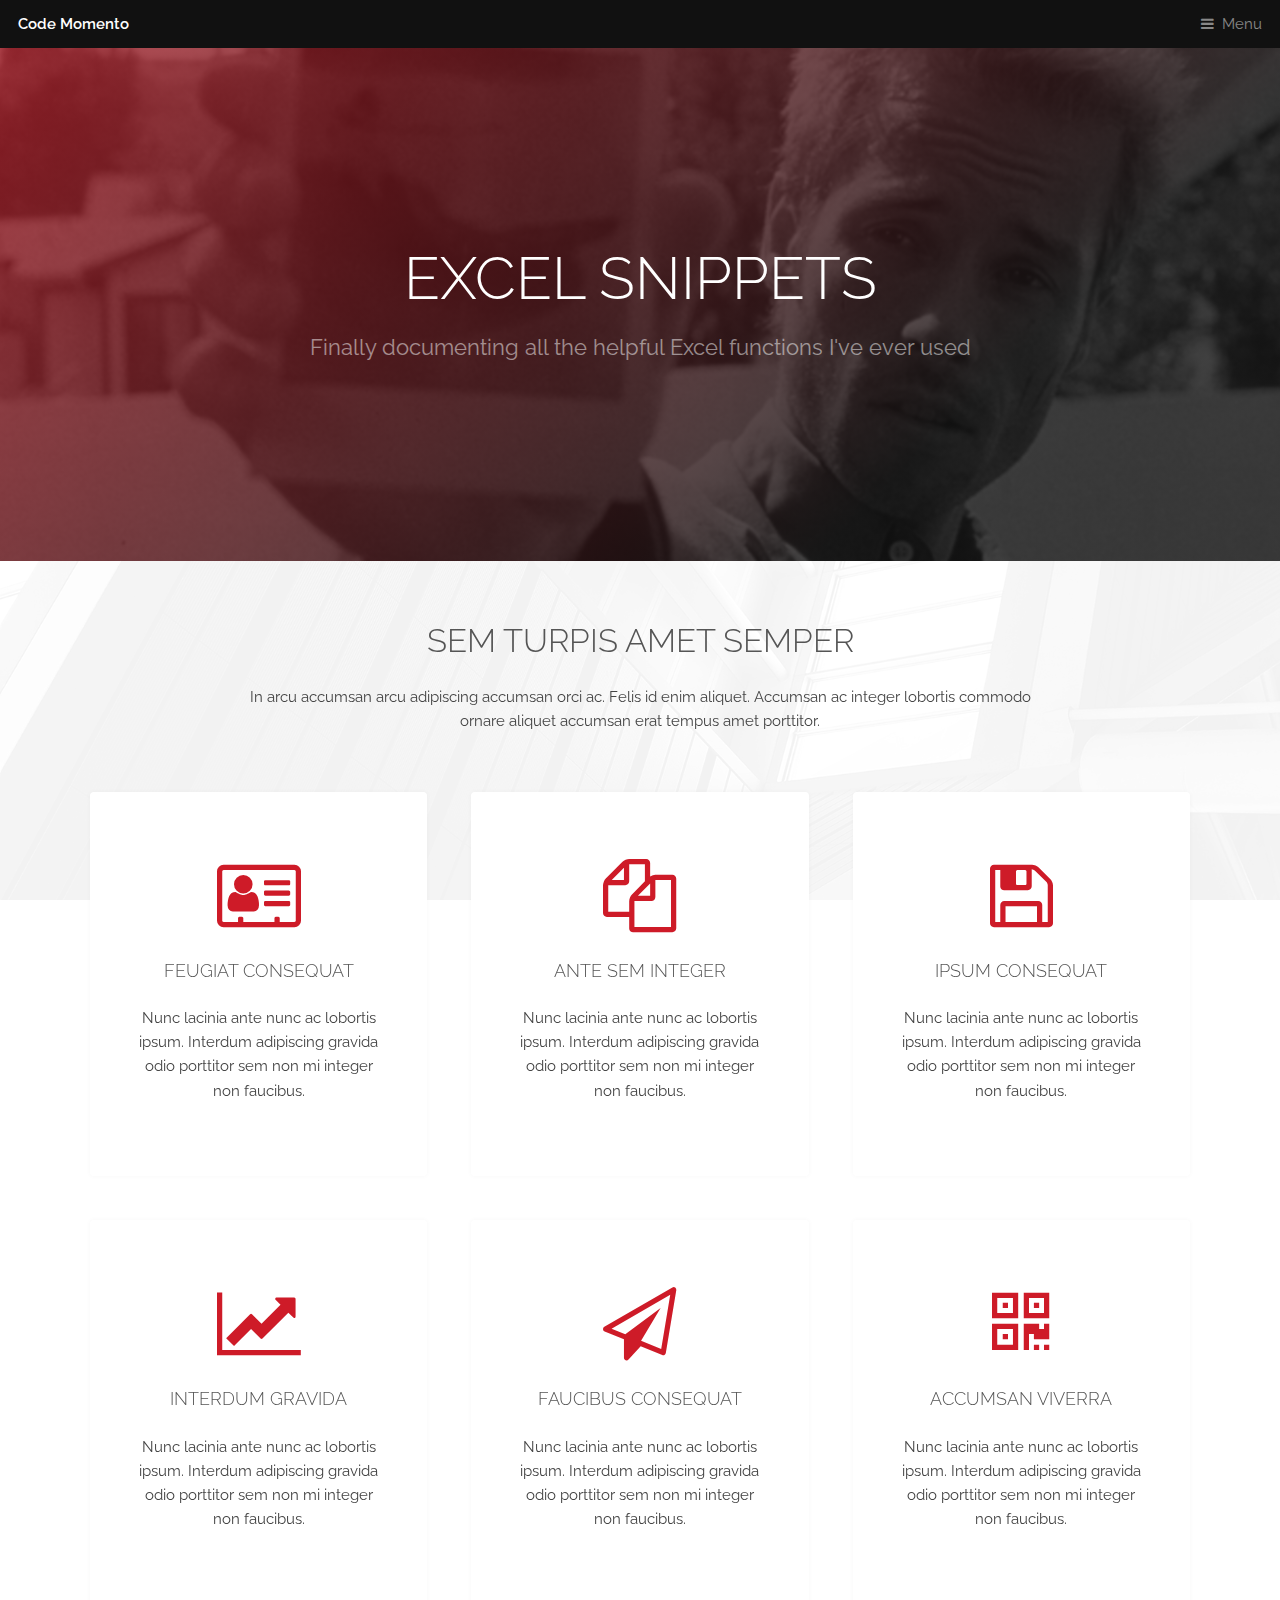
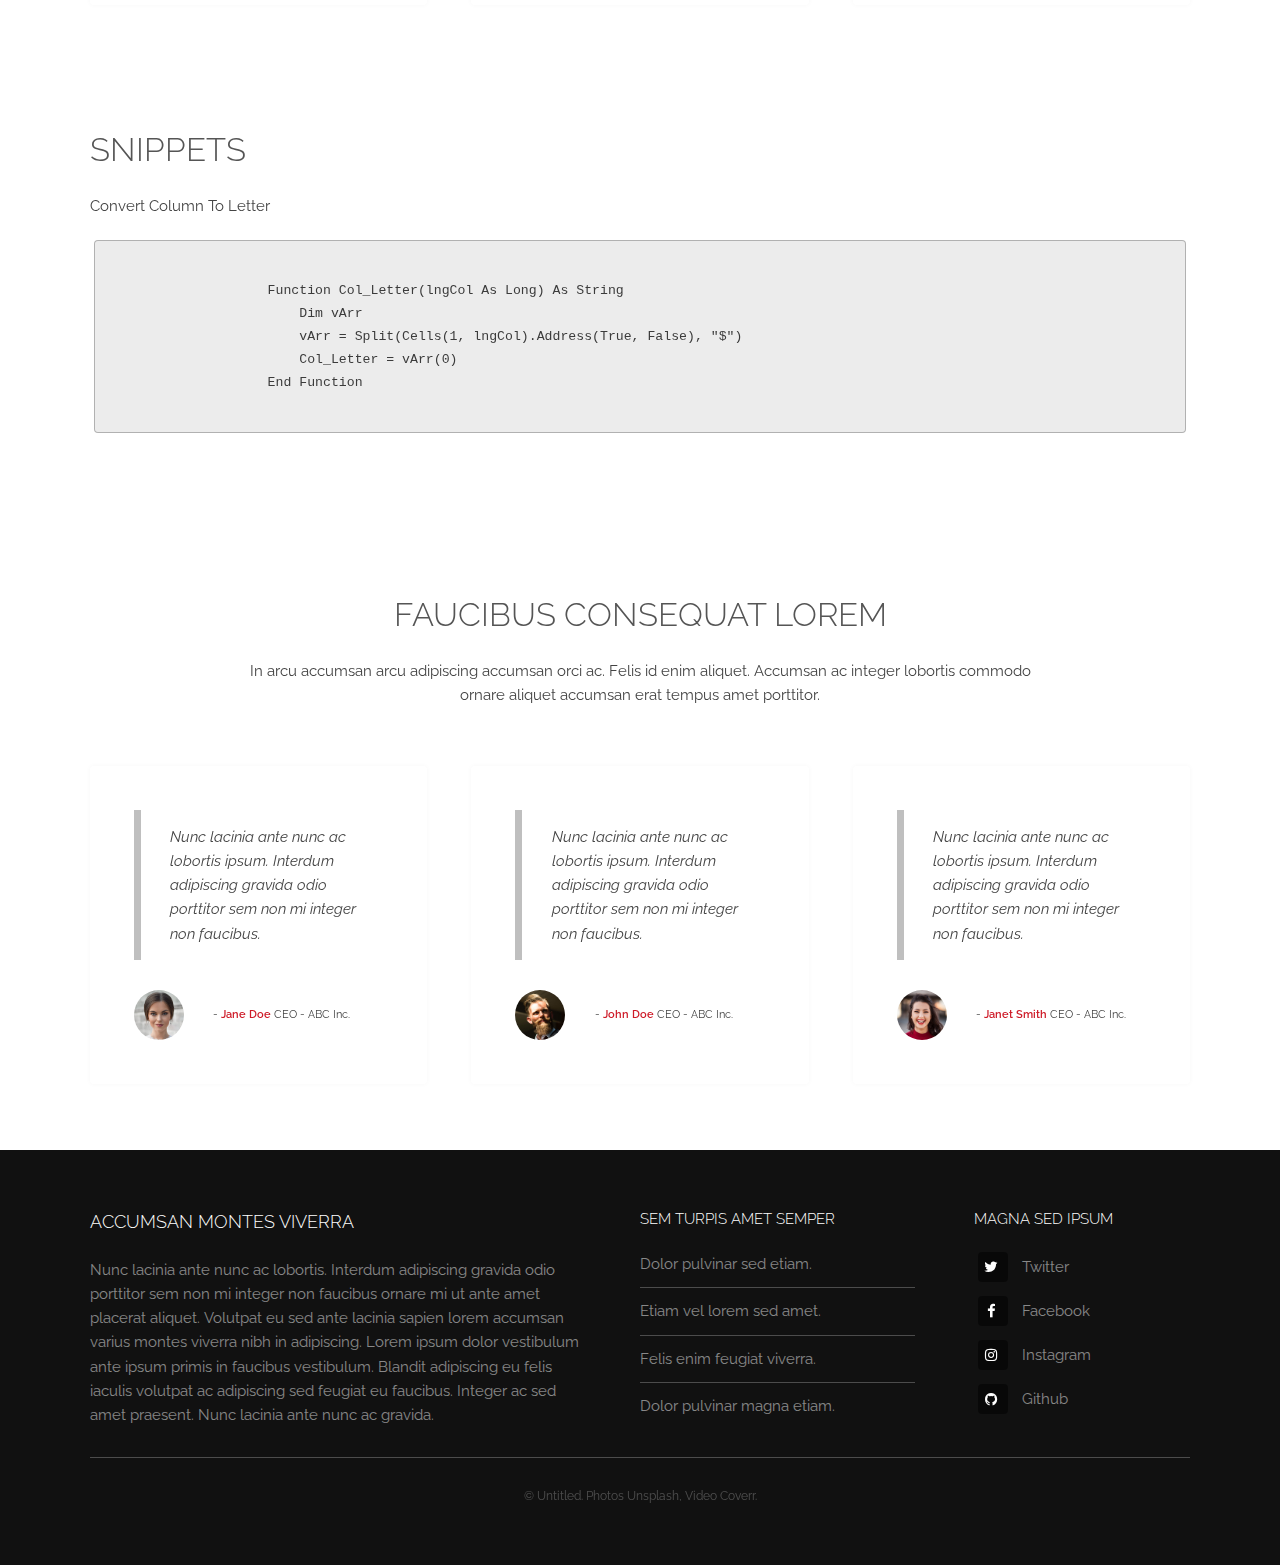
<file: excel.html>
<!DOCTYPE HTML>
<!--
	Industrious by TEMPLATED
	templated.co @templatedco
	Released for free under the Creative Commons Attribution 3.0 license (templated.co/license)
-->
<html>

<head>
    <title>EXCEL SNIPPETS</title>
    <meta charset="utf-8" />
    <meta name="viewport" content="width=device-width, initial-scale=1, user-scalable=no" />
    <meta name="description" content="" />
    <meta name="keywords" content="" />
    <link rel="stylesheet" href="assets/css/main.css" />
    <link rel="stylesheet" href="assets/css/custom.css" />
</head>

<body class="is-preload">

    <!-- Header -->
    <header id="header">
        <a class="logo" href="index.html">Code Momento</a>
        <nav>
            <a href="#menu">Menu</a>
        </nav>
    </header>

    <!-- Nav -->
    <nav id="menu">
        <ul class="links">
            <li><a href="index.html">Home</a></li>
            <p></p>
            <li>SNIPPETS</li>
            <li><a href="excel.html">Excel</a></li>
            <p></p>
            <p></p>
            <li>SAMPLES</li>
            <li><a href="elements.html">Elements</a></li>
            <li><a href="generic.html">Generic</a></li>
        </ul>
    </nav>

    <!-- Banner -->
    <section id="banner">
        <div class="inner">
            <h1>Excel Snippets</h1>
            <p>Finally documenting all the helpful Excel functions I've ever used</p>
        </div>

        <!-- <video autoplay loop muted playsinline src="images/banner.mp4"></video> -->
    </section>

    <!-- Highlights -->
    <section class="wrapper">
        <div class="inner">
            <header class="special">
                <h2>Sem turpis amet semper</h2>
                <p>In arcu accumsan arcu adipiscing accumsan orci ac. Felis id enim aliquet. Accumsan ac integer
                    lobortis commodo ornare aliquet accumsan erat tempus amet porttitor.</p>
            </header>
            <div class="highlights">
                <section>
                    <div class="content">
                        <header>
                            <a href="#" class="icon fa-vcard-o"><span class="label">Icon</span></a>
                            <h3>Feugiat consequat</h3>
                        </header>
                        <p>Nunc lacinia ante nunc ac lobortis ipsum. Interdum adipiscing gravida odio porttitor sem non
                            mi integer non faucibus.</p>
                    </div>
                </section>
                <section>
                    <div class="content">
                        <header>
                            <a href="#" class="icon fa-files-o"><span class="label">Icon</span></a>
                            <h3>Ante sem integer</h3>
                        </header>
                        <p>Nunc lacinia ante nunc ac lobortis ipsum. Interdum adipiscing gravida odio porttitor sem non
                            mi integer non faucibus.</p>
                    </div>
                </section>
                <section>
                    <div class="content">
                        <header>
                            <a href="#" class="icon fa-floppy-o"><span class="label">Icon</span></a>
                            <h3>Ipsum consequat</h3>
                        </header>
                        <p>Nunc lacinia ante nunc ac lobortis ipsum. Interdum adipiscing gravida odio porttitor sem non
                            mi integer non faucibus.</p>
                    </div>
                </section>
                <section>
                    <div class="content">
                        <header>
                            <a href="#" class="icon fa-line-chart"><span class="label">Icon</span></a>
                            <h3>Interdum gravida</h3>
                        </header>
                        <p>Nunc lacinia ante nunc ac lobortis ipsum. Interdum adipiscing gravida odio porttitor sem non
                            mi integer non faucibus.</p>
                    </div>
                </section>
                <section>
                    <div class="content">
                        <header>
                            <a href="#" class="icon fa-paper-plane-o"><span class="label">Icon</span></a>
                            <h3>Faucibus consequat</h3>
                        </header>
                        <p>Nunc lacinia ante nunc ac lobortis ipsum. Interdum adipiscing gravida odio porttitor sem non
                            mi integer non faucibus.</p>
                    </div>
                </section>
                <section>
                    <div class="content">
                        <header>
                            <a href="#" class="icon fa-qrcode"><span class="label">Icon</span></a>
                            <h3>Accumsan viverra</h3>
                        </header>
                        <p>Nunc lacinia ante nunc ac lobortis ipsum. Interdum adipiscing gravida odio porttitor sem non
                            mi integer non faucibus.</p>
                    </div>
                </section>
            </div>
        </div>
    </section>

    <!-- CTA -->
    <section class="wrapper">
        <div class="inner">
            <h2>SNIPPETS</h2>
            <!-- Test Code Embed -->
            <figure>
                <figcaption>Convert Column To Letter</figcaption>
                <pre>
                    <code contenteditable spellcheck="false">
                    Function Col_Letter(lngCol As Long) As String
                        Dim vArr
                        vArr = Split(Cells(1, lngCol).Address(True, False), "$")
                        Col_Letter = vArr(0)
                    End Function
                  </code>
                </pre>
            </figure>
        </div>
    </section>

    <!-- Testimonials -->
    <section class="wrapper">
        <div class="inner">
            <header class="special">
                <h2>Faucibus consequat lorem</h2>
                <p>In arcu accumsan arcu adipiscing accumsan orci ac. Felis id enim aliquet. Accumsan ac integer
                    lobortis commodo ornare aliquet accumsan erat tempus amet porttitor.</p>
            </header>
            <div class="testimonials">
                <section>
                    <div class="content">
                        <blockquote>
                            <p>Nunc lacinia ante nunc ac lobortis ipsum. Interdum adipiscing gravida odio porttitor sem
                                non mi integer non faucibus.</p>
                        </blockquote>
                        <div class="author">
                            <div class="image">
                                <img src="images/pic01.jpg" alt="" />
                            </div>
                            <p class="credit">- <strong>Jane Doe</strong> <span>CEO - ABC Inc.</span></p>
                        </div>
                    </div>
                </section>
                <section>
                    <div class="content">
                        <blockquote>
                            <p>Nunc lacinia ante nunc ac lobortis ipsum. Interdum adipiscing gravida odio porttitor sem
                                non mi integer non faucibus.</p>
                        </blockquote>
                        <div class="author">
                            <div class="image">
                                <img src="images/pic03.jpg" alt="" />
                            </div>
                            <p class="credit">- <strong>John Doe</strong> <span>CEO - ABC Inc.</span></p>
                        </div>
                    </div>
                </section>
                <section>
                    <div class="content">
                        <blockquote>
                            <p>Nunc lacinia ante nunc ac lobortis ipsum. Interdum adipiscing gravida odio porttitor sem
                                non mi integer non faucibus.</p>
                        </blockquote>
                        <div class="author">
                            <div class="image">
                                <img src="images/pic02.jpg" alt="" />
                            </div>
                            <p class="credit">- <strong>Janet Smith</strong> <span>CEO - ABC Inc.</span></p>
                        </div>
                    </div>
                </section>
            </div>
        </div>
    </section>

    <!-- Footer -->
    <footer id="footer">
        <div class="inner">
            <div class="content">
                <section>
                    <h3>Accumsan montes viverra</h3>
                    <p>Nunc lacinia ante nunc ac lobortis. Interdum adipiscing gravida odio porttitor sem non mi integer
                        non faucibus ornare mi ut ante amet placerat aliquet. Volutpat eu sed ante lacinia sapien lorem
                        accumsan varius montes viverra nibh in adipiscing. Lorem ipsum dolor vestibulum ante ipsum
                        primis in faucibus vestibulum. Blandit adipiscing eu felis iaculis volutpat ac adipiscing sed
                        feugiat eu faucibus. Integer ac sed amet praesent. Nunc lacinia ante nunc ac gravida.</p>
                </section>
                <section>
                    <h4>Sem turpis amet semper</h4>
                    <ul class="alt">
                        <li><a href="#">Dolor pulvinar sed etiam.</a></li>
                        <li><a href="#">Etiam vel lorem sed amet.</a></li>
                        <li><a href="#">Felis enim feugiat viverra.</a></li>
                        <li><a href="#">Dolor pulvinar magna etiam.</a></li>
                    </ul>
                </section>
                <section>
                    <h4>Magna sed ipsum</h4>
                    <ul class="plain">
                        <li><a href="#"><i class="icon fa-twitter">&nbsp;</i>Twitter</a></li>
                        <li><a href="#"><i class="icon fa-facebook">&nbsp;</i>Facebook</a></li>
                        <li><a href="#"><i class="icon fa-instagram">&nbsp;</i>Instagram</a></li>
                        <li><a href="#"><i class="icon fa-github">&nbsp;</i>Github</a></li>
                    </ul>
                </section>
            </div>
            <div class="copyright">
                &copy; Untitled. Photos <a href="https://unsplash.co">Unsplash</a>, Video <a
                    href="https://coverr.co">Coverr</a>.
            </div>
        </div>
    </footer>

    <!-- Scripts -->
    <script src="assets/js/jquery.min.js"></script>
    <script src="assets/js/browser.min.js"></script>
    <script src="assets/js/breakpoints.min.js"></script>
    <script src="assets/js/util.js"></script>
    <script src="assets/js/main.js"></script>

</body>

</html>
</file>
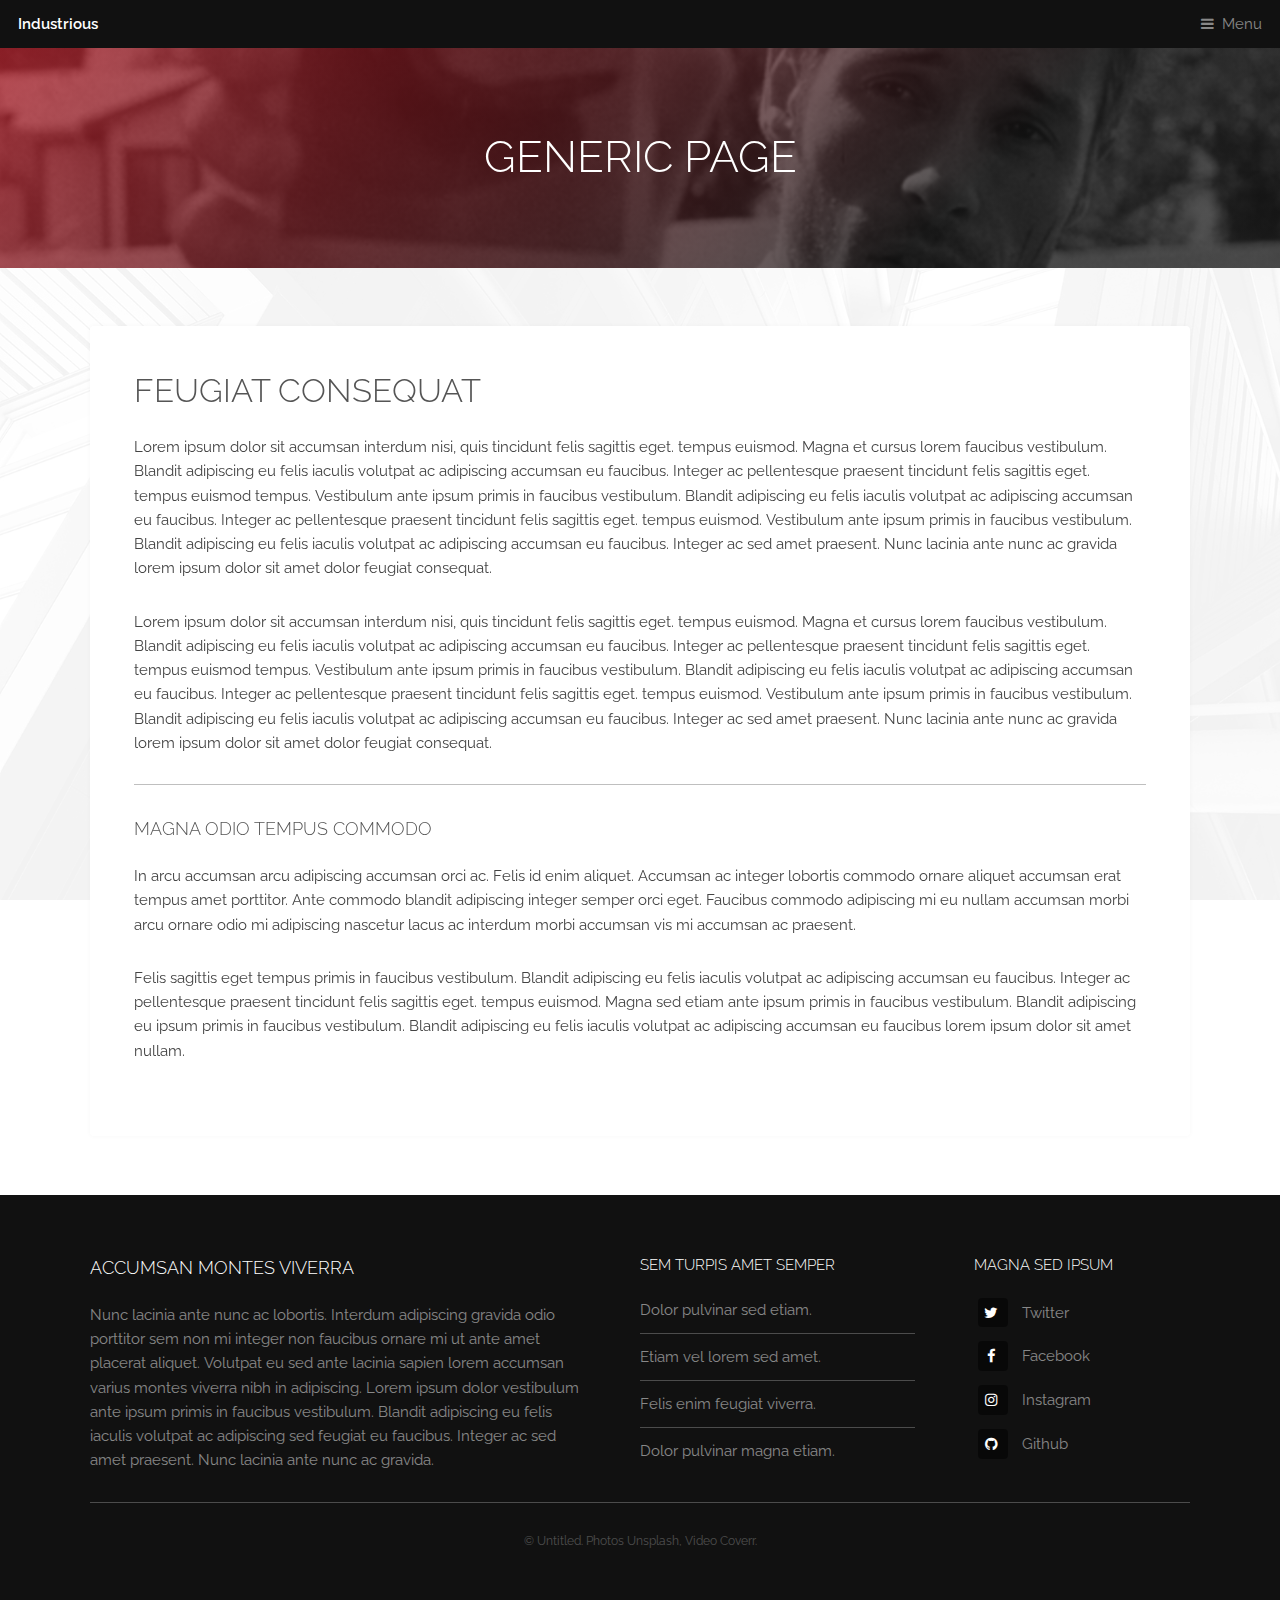
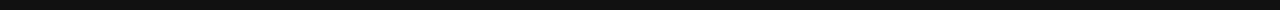
<file: generic.html>
<!DOCTYPE HTML>
<!--
	Industrious by TEMPLATED
	templated.co @templatedco
	Released for free under the Creative Commons Attribution 3.0 license (templated.co/license)
-->
<html>
	<head>
		<title>Generic Page - Industrious by TEMPLATED</title>
		<meta charset="utf-8" />
		<meta name="viewport" content="width=device-width, initial-scale=1, user-scalable=no" />
		<meta name="description" content="" />
		<meta name="keywords" content="" />
		<link rel="stylesheet" href="assets/css/main.css" />
	</head>
	<body class="is-preload">

		<!-- Header -->
			<header id="header">
				<a class="logo" href="index.html">Industrious</a>
				<nav>
					<a href="#menu">Menu</a>
				</nav>
			</header>

		<!-- Nav -->
			<nav id="menu">
				<ul class="links">
					<li><a href="index.html">Home</a></li>
					<li><a href="elements.html">Elements</a></li>
					<li><a href="generic.html">Generic</a></li>
				</ul>
			</nav>

		<!-- Heading -->
			<div id="heading" >
				<h1>Generic Page</h1>
			</div>

		<!-- Main -->
			<section id="main" class="wrapper">
				<div class="inner">
					<div class="content">
						<header>
							<h2>Feugiat consequat</h2>
						</header>
						<p>Lorem ipsum dolor sit accumsan interdum nisi, quis tincidunt felis sagittis eget. tempus euismod. Magna et cursus lorem faucibus vestibulum. Blandit adipiscing eu felis iaculis volutpat ac adipiscing accumsan eu faucibus. Integer ac pellentesque praesent tincidunt felis sagittis eget. tempus euismod tempus. Vestibulum ante ipsum primis in faucibus vestibulum. Blandit adipiscing eu felis iaculis volutpat ac adipiscing accumsan eu faucibus. Integer ac pellentesque praesent tincidunt felis sagittis eget. tempus euismod. Vestibulum ante ipsum primis in faucibus vestibulum. Blandit adipiscing eu felis iaculis volutpat ac adipiscing accumsan eu faucibus. Integer ac sed amet praesent. Nunc lacinia ante nunc ac gravida lorem ipsum dolor sit amet dolor feugiat consequat. </p>
						<p>Lorem ipsum dolor sit accumsan interdum nisi, quis tincidunt felis sagittis eget. tempus euismod. Magna et cursus lorem faucibus vestibulum. Blandit adipiscing eu felis iaculis volutpat ac adipiscing accumsan eu faucibus. Integer ac pellentesque praesent tincidunt felis sagittis eget. tempus euismod tempus. Vestibulum ante ipsum primis in faucibus vestibulum. Blandit adipiscing eu felis iaculis volutpat ac adipiscing accumsan eu faucibus. Integer ac pellentesque praesent tincidunt felis sagittis eget. tempus euismod. Vestibulum ante ipsum primis in faucibus vestibulum. Blandit adipiscing eu felis iaculis volutpat ac adipiscing accumsan eu faucibus. Integer ac sed amet praesent. Nunc lacinia ante nunc ac gravida lorem ipsum dolor sit amet dolor feugiat consequat. </p>
						<hr />
						<h3>Magna odio tempus commodo</h3>
						<p>In arcu accumsan arcu adipiscing accumsan orci ac. Felis id enim aliquet. Accumsan ac integer lobortis commodo ornare aliquet accumsan erat tempus amet porttitor. Ante commodo blandit adipiscing integer semper orci eget. Faucibus commodo adipiscing mi eu nullam accumsan morbi arcu ornare odio mi adipiscing nascetur lacus ac interdum morbi accumsan vis mi accumsan ac praesent.</p>
						<p>Felis sagittis eget tempus primis in faucibus vestibulum. Blandit adipiscing eu felis iaculis volutpat ac adipiscing accumsan eu faucibus. Integer ac pellentesque praesent tincidunt felis sagittis eget. tempus euismod. Magna sed etiam ante ipsum primis in faucibus vestibulum. Blandit adipiscing eu ipsum primis in faucibus vestibulum. Blandit adipiscing eu felis iaculis volutpat ac adipiscing accumsan eu faucibus lorem ipsum dolor sit amet nullam.</p>
					</div>
				</div>
			</section>

		<!-- Footer -->
			<footer id="footer">
				<div class="inner">
					<div class="content">
						<section>
							<h3>Accumsan montes viverra</h3>
							<p>Nunc lacinia ante nunc ac lobortis. Interdum adipiscing gravida odio porttitor sem non mi integer non faucibus ornare mi ut ante amet placerat aliquet. Volutpat eu sed ante lacinia sapien lorem accumsan varius montes viverra nibh in adipiscing. Lorem ipsum dolor vestibulum ante ipsum primis in faucibus vestibulum. Blandit adipiscing eu felis iaculis volutpat ac adipiscing sed feugiat eu faucibus. Integer ac sed amet praesent. Nunc lacinia ante nunc ac gravida.</p>
						</section>
						<section>
							<h4>Sem turpis amet semper</h4>
							<ul class="alt">
								<li><a href="#">Dolor pulvinar sed etiam.</a></li>
								<li><a href="#">Etiam vel lorem sed amet.</a></li>
								<li><a href="#">Felis enim feugiat viverra.</a></li>
								<li><a href="#">Dolor pulvinar magna etiam.</a></li>
							</ul>
						</section>
						<section>
							<h4>Magna sed ipsum</h4>
							<ul class="plain">
								<li><a href="#"><i class="icon fa-twitter">&nbsp;</i>Twitter</a></li>
								<li><a href="#"><i class="icon fa-facebook">&nbsp;</i>Facebook</a></li>
								<li><a href="#"><i class="icon fa-instagram">&nbsp;</i>Instagram</a></li>
								<li><a href="#"><i class="icon fa-github">&nbsp;</i>Github</a></li>
							</ul>
						</section>
					</div>
					<div class="copyright">
						&copy; Untitled. Photos <a href="https://unsplash.co">Unsplash</a>, Video <a href="https://coverr.co">Coverr</a>.
					</div>
				</div>
			</footer>

		<!-- Scripts -->
			<script src="assets/js/jquery.min.js"></script>
			<script src="assets/js/browser.min.js"></script>
			<script src="assets/js/breakpoints.min.js"></script>
			<script src="assets/js/util.js"></script>
			<script src="assets/js/main.js"></script>

	</body>
</html>
</file>
<file: assets/css/custom.css>
div figure pre code {
    text-align: left;
    font-family: monospace, monospace;
    
}

div figure pre {
    overflow: auto;
}

div figure pre > code {
    display: block;
    padding: 1rem;
    word-wrap: normal;
    color: rgb(59, 59, 59);
  }

  div figure pre code .excel {
    background-color: black;
    
}
</file>
<file: assets/css/main.css>
@import url(font-awesome.min.css);
@import url("https://fonts.googleapis.com/css?family=Raleway:200,300,400,500,600");
/*
	Industrious by TEMPLATED
	templated.co @templatedco
	Released for free under the Creative Commons Attribution 3.0 license (templated.co/license)
*/
/* Basic */
@-ms-viewport {
  width: device-width; }
body {
  -ms-overflow-style: scrollbar; }

@media screen and (max-width: 480px) {
  html, body {
    min-width: 320px; } }
html {
  box-sizing: border-box; }

*, *:before, *:after {
  box-sizing: inherit; }

body {
  background: #ffffff; }
  body.is-preload *, body.is-preload *:before, body.is-preload *:after {
    -moz-animation: none !important;
    -webkit-animation: none !important;
    -ms-animation: none !important;
    animation: none !important;
    -moz-transition: none !important;
    -webkit-transition: none !important;
    -ms-transition: none !important;
    transition: none !important; }

html, body, div, span, applet, object,
iframe, h1, h2, h3, h4, h5, h6, p, blockquote,
pre, a, abbr, acronym, address, big, cite,
code, del, dfn, em, img, ins, kbd, q, s, samp,
small, strike, strong, sub, sup, tt, var, b,
u, i, center, dl, dt, dd, ol, ul, li, fieldset,
form, label, legend, table, caption, tbody,
tfoot, thead, tr, th, td, article, aside,
canvas, details, embed, figure, figcaption,
footer, header, hgroup, menu, nav, output, ruby,
section, summary, time, mark, audio, video {
  margin: 0;
  padding: 0;
  border: 0;
  font-size: 100%;
  font: inherit;
  vertical-align: baseline; }

article, aside, details, figcaption, figure,
footer, header, hgroup, menu, nav, section {
  display: block; }

body {
  line-height: 1; }

ol, ul {
  list-style: none; }

blockquote, q {
  quotes: none; }
  blockquote:before, blockquote:after, q:before, q:after {
    content: '';
    content: none; }

table {
  border-collapse: collapse;
  border-spacing: 0; }

body {
  -webkit-text-size-adjust: none; }

mark {
  background-color: transparent;
  color: inherit; }

input::-moz-focus-inner {
  border: 0;
  padding: 0; }

input, select, textarea {
  -moz-appearance: none;
  -webkit-appearance: none;
  -ms-appearance: none;
  appearance: none; }

/* Typography */
html {
  font-size: 13pt; }
  @media screen and (max-width: 1680px) {
    html {
      font-size: 11pt; } }
  @media screen and (max-width: 980px) {
    html {
      font-size: 12pt; } }
  @media screen and (max-width: 480px) {
    html {
      font-size: 11pt; } }

body {
  background-color: #ffffff;
  color: #444444; }

body, input, select, textarea {
  font-family: "Raleway", Arial, Helvetica, sans-serif;
  font-weight: 400;
  font-size: 1rem;
  line-height: 1.65; }

a {
  -moz-transition: color 0.2s ease-in-out;
  -webkit-transition: color 0.2s ease-in-out;
  -ms-transition: color 0.2s ease-in-out;
  transition: color 0.2s ease-in-out;
  text-decoration: underline; }
  a:hover {
    text-decoration: none; }

strong, b {
  font-weight: 600; }

em, i {
  font-style: italic; }

p {
  margin: 0 0 2rem 0; }

header.special {
  text-align: center;
  margin-bottom: 4rem; }
  header.special p {
    max-width: 75%;
    margin-left: auto;
    margin-right: auto; }

h1, h2, h3, h4, h5, h6 {
  font-weight: 300;
  line-height: 1.5;
  text-transform: uppercase;
  margin: 0 0 1.5rem 0; }
  h1 a, h2 a, h3 a, h4 a, h5 a, h6 a {
    color: inherit;
    text-decoration: none; }

h1 {
  font-size: 3rem;
  line-height: 1.2; }

h2 {
  font-size: 2.25rem;
  line-height: 1.3; }

h3 {
  font-size: 1.25rem; }

h4 {
  font-size: 1rem; }

h5 {
  font-size: 0.9rem; }

h6 {
  font-size: 0.7rem; }

@media screen and (max-width: 736px) {
  h1 {
    font-size: 2.75rem;
    line-height: 1.3; }

  h2 {
    font-size: 1.75rem;
    line-height: 1.5; }

  h3 {
    font-size: 1.25rem; } }
sub {
  font-size: 0.8rem;
  position: relative;
  top: 0.5rem; }

sup {
  font-size: 0.8rem;
  position: relative;
  top: -0.5rem; }

blockquote {
  border-left: solid 0.5rem;
  font-style: italic;
  margin: 0 0 2rem 0;
  padding: 1rem 0 1rem 2rem; }

code {
  border-radius: 4px;
  border: solid 1px;
  font-family: "Courier New", monospace;
  font-size: 0.9rem;
  margin: 0 0.25rem;
  padding: 0.25rem 0.65rem; }

pre {
  -webkit-overflow-scrolling: touch;
  font-family: "Courier New", monospace;
  font-size: 0.9rem;
  margin: 0 0 2rem 0; }
  pre code {
    display: block;
    line-height: 1.75;
    padding: 1rem 1.5rem;
    overflow-x: auto; }

hr {
  border: 0;
  border-bottom: solid 1px;
  margin: 2rem 0; }
  hr.major {
    margin: 4rem 0; }

input, select, textarea {
  color: #555555; }

a {
  color: #ce1b28; }

strong, b {
  color: #555555; }

h1, h2, h3, h4, h5, h6 {
  color: #555555; }

blockquote {
  border-left-color: rgba(0, 0, 0, 0.25); }

code {
  background: rgba(0, 0, 0, 0.075);
  border-color: rgba(0, 0, 0, 0.25); }

hr {
  border-bottom-color: rgba(0, 0, 0, 0.25); }

/* Inner */
.inner {
  margin: 0 auto;
  width: 75rem;
  max-width: calc(100% - 6rem); }
  @media screen and (max-width: 480px) {
    .inner {
      max-width: calc(100% - 3rem); } }

/* Button */
input[type="submit"],
input[type="reset"],
input[type="button"],
button,
.button {
  -moz-appearance: none;
  -webkit-appearance: none;
  -ms-appearance: none;
  appearance: none;
  -moz-transition: background-color 0.2s ease-in-out, box-shadow 0.2s ease-in-out, color 0.2s ease-in-out;
  -webkit-transition: background-color 0.2s ease-in-out, box-shadow 0.2s ease-in-out, color 0.2s ease-in-out;
  -ms-transition: background-color 0.2s ease-in-out, box-shadow 0.2s ease-in-out, color 0.2s ease-in-out;
  transition: background-color 0.2s ease-in-out, box-shadow 0.2s ease-in-out, color 0.2s ease-in-out;
  border: 0;
  border-radius: 4px;
  cursor: pointer;
  display: inline-block;
  font-weight: 600;
  height: 3.25rem;
  line-height: 3.25rem;
  padding: 0 1.75rem;
  text-align: center;
  text-decoration: none;
  white-space: nowrap; }
  input[type="submit"].small,
  input[type="reset"].small,
  input[type="button"].small,
  button.small,
  .button.small {
    font-size: 0.8rem;
    height: 2.4375rem;
    line-height: 2.4375rem;
    padding: 0 1.25rem; }
  input[type="submit"].large,
  input[type="reset"].large,
  input[type="button"].large,
  button.large,
  .button.large {
    font-size: 1.35rem;
    height: 4.0625rem;
    line-height: 4.0625rem;
    padding: 0 2rem; }
  input[type="submit"].wide,
  input[type="reset"].wide,
  input[type="button"].wide,
  button.wide,
  .button.wide {
    min-width: 13rem; }
  input[type="submit"].icon:before,
  input[type="reset"].icon:before,
  input[type="button"].icon:before,
  button.icon:before,
  .button.icon:before {
    margin-right: 0.5rem; }
  input[type="submit"].fit,
  input[type="reset"].fit,
  input[type="button"].fit,
  button.fit,
  .button.fit {
    width: 100%; }
  input[type="submit"].disabled, input[type="submit"]:disabled,
  input[type="reset"].disabled,
  input[type="reset"]:disabled,
  input[type="button"].disabled,
  input[type="button"]:disabled,
  button.disabled,
  button:disabled,
  .button.disabled,
  .button:disabled {
    pointer-events: none;
    opacity: 0.25; }

input[type="submit"],
input[type="reset"],
input[type="button"],
button,
.button {
  background-color: transparent;
  box-shadow: inset 0 0 0 1px #555555;
  color: #555555 !important; }
  input[type="submit"]:hover,
  input[type="reset"]:hover,
  input[type="button"]:hover,
  button:hover,
  .button:hover {
    box-shadow: inset 0 0 0 1px #ce1b28;
    color: #ce1b28 !important; }
    input[type="submit"]:hover:active,
    input[type="reset"]:hover:active,
    input[type="button"]:hover:active,
    button:hover:active,
    .button:hover:active {
      background-color: rgba(206, 27, 40, 0.25); }
  input[type="submit"].primary,
  input[type="reset"].primary,
  input[type="button"].primary,
  button.primary,
  .button.primary {
    box-shadow: none;
    background-color: #ce1b28;
    color: #ffffff !important; }
    input[type="submit"].primary:hover,
    input[type="reset"].primary:hover,
    input[type="button"].primary:hover,
    button.primary:hover,
    .button.primary:hover {
      background-color: #e2212f;
      box-shadow: none; }
      input[type="submit"].primary:hover:active,
      input[type="reset"].primary:hover:active,
      input[type="button"].primary:hover:active,
      button.primary:hover:active,
      .button.primary:hover:active {
        background-color: #b71824; }

/* Form */
form {
  margin: 0 0 2rem 0; }

input[type="text"],
input[type="password"],
input[type="email"],
input[type="tel"],
input[type="search"],
input[type="url"],
select,
textarea {
  -moz-appearance: none;
  -webkit-appearance: none;
  -ms-appearance: none;
  appearance: none;
  border-radius: 4px;
  border: none;
  border: solid 1px;
  color: inherit;
  display: block;
  outline: 0;
  padding: 0 1rem;
  text-decoration: none;
  width: 100%; }
  input[type="text"]:invalid,
  input[type="password"]:invalid,
  input[type="email"]:invalid,
  input[type="tel"]:invalid,
  input[type="search"]:invalid,
  input[type="url"]:invalid,
  select:invalid,
  textarea:invalid {
    box-shadow: none; }

label {
  display: block;
  font-size: 1rem;
  font-weight: 600;
  margin: 0 0 1rem 0; }

input[type="text"],
input[type="password"],
input[type="email"],
input[type="tel"],
input[type="search"],
input[type="url"] {
  height: 3.25rem; }

select {
  background-size: 1.25rem;
  background-repeat: no-repeat;
  background-position: calc(100% - 1rem) center;
  height: 3.25rem;
  padding-right: 3.25rem;
  text-overflow: ellipsis; }
  select:focus::-ms-value {
    background-color: transparent; }
  select::-ms-expand {
    display: none; }

textarea {
  padding: 0.75rem 1rem; }

input[type="checkbox"],
input[type="radio"] {
  -moz-appearance: none;
  -webkit-appearance: none;
  -ms-appearance: none;
  appearance: none;
  display: block;
  float: left;
  margin-right: -2rem;
  opacity: 0;
  width: 1rem;
  z-index: -1; }
  input[type="checkbox"] + label,
  input[type="radio"] + label {
    text-decoration: none;
    cursor: pointer;
    display: inline-block;
    font-size: 1rem;
    font-weight: 400;
    padding-left: 2.825rem;
    padding-right: 0.875rem;
    position: relative; }
    input[type="checkbox"] + label:before,
    input[type="radio"] + label:before {
      -moz-osx-font-smoothing: grayscale;
      -webkit-font-smoothing: antialiased;
      font-family: FontAwesome;
      font-style: normal;
      font-weight: normal;
      text-transform: none !important; }
    input[type="checkbox"] + label:before,
    input[type="radio"] + label:before {
      border-radius: 4px;
      border: solid 1px;
      content: '';
      display: inline-block;
      height: 1.95rem;
      left: 0;
      line-height: 1.86875rem;
      position: absolute;
      text-align: center;
      top: -0.1625rem;
      width: 1.95rem; }
  input[type="checkbox"]:checked + label:before,
  input[type="radio"]:checked + label:before {
    content: '\f00c'; }

input[type="checkbox"] + label:before {
  border-radius: 4px; }

input[type="radio"] + label:before {
  border-radius: 100%; }

::-webkit-input-placeholder {
  opacity: 1.0; }

:-moz-placeholder {
  opacity: 1.0; }

::-moz-placeholder {
  opacity: 1.0; }

:-ms-input-placeholder {
  opacity: 1.0; }

label {
  color: #555555; }

input[type="text"],
input[type="password"],
input[type="email"],
input[type="tel"],
input[type="search"],
input[type="url"],
select,
textarea {
  background-color: rgba(0, 0, 0, 0.075);
  border-color: rgba(0, 0, 0, 0.25); }
  input[type="text"]:focus,
  input[type="password"]:focus,
  input[type="email"]:focus,
  input[type="tel"]:focus,
  input[type="search"]:focus,
  input[type="url"]:focus,
  select:focus,
  textarea:focus {
    border-color: #ce1b28;
    box-shadow: 0 0 0 1px #ce1b28; }

select {
  background-image: url("data:image/svg+xml;charset=utf8,%3Csvg xmlns='http://www.w3.org/2000/svg' width='40' height='40' preserveAspectRatio='none' viewBox='0 0 40 40'%3E%3Cpath d='M9.4,12.3l10.4,10.4l10.4-10.4c0.2-0.2,0.5-0.4,0.9-0.4c0.3,0,0.6,0.1,0.9,0.4l3.3,3.3c0.2,0.2,0.4,0.5,0.4,0.9 c0,0.4-0.1,0.6-0.4,0.9L20.7,31.9c-0.2,0.2-0.5,0.4-0.9,0.4c-0.3,0-0.6-0.1-0.9-0.4L4.3,17.3c-0.2-0.2-0.4-0.5-0.4-0.9 c0-0.4,0.1-0.6,0.4-0.9l3.3-3.3c0.2-0.2,0.5-0.4,0.9-0.4S9.1,12.1,9.4,12.3z' fill='rgba(0, 0, 0, 0.25)' /%3E%3C/svg%3E"); }
  select option {
    color: #444444;
    background-color: #ffffff; }

input[type="checkbox"] + label,
input[type="radio"] + label {
  color: #444444; }
  input[type="checkbox"] + label:before,
  input[type="radio"] + label:before {
    background: rgba(0, 0, 0, 0.075);
    border-color: rgba(0, 0, 0, 0.25); }
input[type="checkbox"]:checked + label:before,
input[type="radio"]:checked + label:before {
  background-color: #ce1b28;
  border-color: #ce1b28;
  color: #ffffff; }
input[type="checkbox"]:focus + label:before,
input[type="radio"]:focus + label:before {
  border-color: #ce1b28;
  box-shadow: 0 0 0 1px #ce1b28; }

::-webkit-input-placeholder {
  color: #bbbbbb !important; }

:-moz-placeholder {
  color: #bbbbbb !important; }

::-moz-placeholder {
  color: #bbbbbb !important; }

:-ms-input-placeholder {
  color: #bbbbbb !important; }

/* List */
ol {
  list-style: decimal;
  margin: 0 0 2rem 0;
  padding-left: 1.25rem; }
  ol li {
    padding-left: 0.25rem; }

ul {
  list-style: disc;
  margin: 0 0 2rem 0;
  padding-left: 1rem; }
  ul li {
    padding-left: 0.325rem; }
  ul.plain {
    list-style: none;
    padding-left: 0; }
    ul.plain li {
      margin-bottom: 1rem; }
      ul.plain li .icon {
        border-radius: 4px;
        color: #ffffff;
        display: inline-block;
        margin-right: 1rem;
        text-align: center;
        width: 2rem;
        height: 2rem;
        line-height: 2rem;
        background: rgba(0, 0, 0, 0.5); }
  ul.alt {
    list-style: none;
    padding-left: 0; }
    ul.alt li {
      border-top: solid 1px;
      padding: 0.75rem 0; }
      ul.alt li:first-child {
        border-top: 0;
        padding-top: 0; }
      ul.alt li:last-child {
        padding-bottom: 0; }

dl {
  margin: 0 0 2rem 0; }
  dl dt {
    display: block;
    font-weight: 600;
    margin: 0 0 1rem 0; }
  dl dd {
    margin-left: 1.5rem; }

ul.alt li {
  border-top-color: rgba(0, 0, 0, 0.25); }

/* Table */
.table-wrapper {
  -webkit-overflow-scrolling: touch;
  overflow-x: auto; }

table {
  margin: 0 0 2rem 0;
  width: 100%; }
  table tbody tr {
    border: solid 1px;
    border-left: 0;
    border-right: 0; }
  table td {
    padding: 0.75rem 0.75rem; }
  table th {
    font-size: 0.9rem;
    font-weight: 600;
    padding: 0 0.75rem 0.75rem 0.75rem;
    text-align: left; }
  table thead {
    border-bottom: solid 2px; }
  table tfoot {
    border-top: solid 2px; }
  table.alt {
    border-collapse: separate; }
    table.alt tbody tr td {
      border: solid 1px;
      border-left-width: 0;
      border-top-width: 0; }
      table.alt tbody tr td:first-child {
        border-left-width: 1px; }
    table.alt tbody tr:first-child td {
      border-top-width: 1px; }
    table.alt thead {
      border-bottom: 0; }
    table.alt tfoot {
      border-top: 0; }

table tbody tr {
  border-color: rgba(0, 0, 0, 0.25); }
  table tbody tr:nth-child(2n + 1) {
    background-color: rgba(0, 0, 0, 0.075); }
table th {
  color: #555555; }
table thead {
  border-bottom-color: rgba(0, 0, 0, 0.25); }
table tfoot {
  border-top-color: rgba(0, 0, 0, 0.25); }
table.alt tbody tr td {
  border-color: rgba(0, 0, 0, 0.25); }

/* Highlights */
.highlights {
  width: 100%;
  margin: 2.5rem 0;
  display: -moz-flex;
  display: -webkit-flex;
  display: -ms-flex;
  display: flex;
  -moz-flex-wrap: wrap;
  -webkit-flex-wrap: wrap;
  -ms-flex-wrap: wrap;
  flex-wrap: wrap;
  -moz-align-items: -moz-stretch;
  -webkit-align-items: -webkit-stretch;
  -ms-align-items: -ms-stretch;
  align-items: stretch; }
  .highlights > * {
    -moz-flex-shrink: 1;
    -webkit-flex-shrink: 1;
    -ms-flex-shrink: 1;
    flex-shrink: 1;
    -moz-flex-grow: 0;
    -webkit-flex-grow: 0;
    -ms-flex-grow: 0;
    flex-grow: 0; }
  .highlights > * {
    width: 33.3333333333%; }
  .highlights > * {
    padding: 1.5rem;
    width: calc(33.3333333333% + 1rem); }
  .highlights > :nth-child(-n + 3) {
    padding-top: 0; }
  .highlights > :nth-last-child(-n + 3) {
    padding-bottom: 0; }
  .highlights > :nth-child(3n + 1) {
    padding-left: 0; }
  .highlights > :nth-child(3n) {
    padding-right: 0; }
  .highlights > :nth-child(3n + 1),
  .highlights > :nth-child(3n) {
    width: calc(33.3333333333% + -0.5rem); }
  .highlights .content {
    border-radius: 4px;
    height: 100%;
    padding: 3rem;
    text-align: center; }
    .highlights .content .icon {
      font-size: 5rem; }
  .highlights > div > :last-child {
    margin-bottom: 0; }
  @media screen and (max-width: 980px) {
    .highlights > * {
      width: 50%; }
    .highlights > * {
      padding: 1rem;
      width: calc(33.3333333333% + 0.6666666667rem); }
    .highlights > :nth-child(-n + 3) {
      padding-top: 1rem; }
    .highlights > :nth-last-child(-n + 3) {
      padding-bottom: 1rem; }
    .highlights > :nth-child(3n + 1) {
      padding-left: 1rem; }
    .highlights > :nth-child(3n) {
      padding-right: 1rem; }
    .highlights > :nth-child(3n + 1),
    .highlights > :nth-child(3n) {
      padding: 1rem;
      width: calc(50% + 1rem); }
    .highlights > * {
      padding: 1rem;
      width: calc(50% + 1rem); }
    .highlights > :nth-child(-n + 2) {
      padding-top: 0; }
    .highlights > :nth-last-child(-n + 2) {
      padding-bottom: 0; }
    .highlights > :nth-child(2n + 1) {
      padding-left: 0; }
    .highlights > :nth-child(2n) {
      padding-right: 0; }
    .highlights > :nth-child(2n + 1),
    .highlights > :nth-child(2n) {
      width: calc(50% + 0rem); }
    .highlights .content {
      padding: 2rem; } }
  @media screen and (max-width: 736px) {
    .highlights > * {
      width: 100%; }
    .highlights > * {
      padding: 1rem;
      width: calc(33.3333333333% + 0.6666666667rem); }
    .highlights > :nth-child(-n + 3) {
      padding-top: 1rem; }
    .highlights > :nth-last-child(-n + 3) {
      padding-bottom: 1rem; }
    .highlights > :nth-child(3n + 1) {
      padding-left: 1rem; }
    .highlights > :nth-child(3n) {
      padding-right: 1rem; }
    .highlights > :nth-child(3n + 1),
    .highlights > :nth-child(3n) {
      padding: 1rem;
      width: calc(100% + 2rem); }
    .highlights > * {
      padding: 1rem;
      width: calc(50% + 1rem); }
    .highlights > :nth-child(-n + 2) {
      padding-top: 1rem; }
    .highlights > :nth-last-child(-n + 2) {
      padding-bottom: 1rem; }
    .highlights > :nth-child(2n + 1) {
      padding-left: 1rem; }
    .highlights > :nth-child(2n) {
      padding-right: 1rem; }
    .highlights > :nth-child(2n + 1),
    .highlights > :nth-child(2n) {
      padding: 1rem;
      width: calc(100% + 2rem); }
    .highlights > * {
      padding: 1rem;
      width: calc(100% + 2rem); }
    .highlights > :nth-child(-n + 1) {
      padding-top: 0; }
    .highlights > :nth-last-child(-n + 1) {
      padding-bottom: 0; }
    .highlights > :nth-child(1n + 1) {
      padding-left: 0; }
    .highlights > :nth-child(1n) {
      padding-right: 0; }
    .highlights > :nth-child(1n + 1),
    .highlights > :nth-child(1n) {
      width: calc(100% + 1rem); } }

.highlights .content {
  background: #ffffff;
  box-shadow: 0px 0px 4px 1px rgba(0, 0, 0, 0.025); }

/* Testimonials */
.testimonials {
  margin: 2.5rem 0;
  width: 100%;
  display: -moz-flex;
  display: -webkit-flex;
  display: -ms-flex;
  display: flex;
  -moz-flex-wrap: wrap;
  -webkit-flex-wrap: wrap;
  -ms-flex-wrap: wrap;
  flex-wrap: wrap;
  -moz-align-items: -moz-stretch;
  -webkit-align-items: -webkit-stretch;
  -ms-align-items: -ms-stretch;
  align-items: stretch; }
  .testimonials > * {
    -moz-flex-shrink: 1;
    -webkit-flex-shrink: 1;
    -ms-flex-shrink: 1;
    flex-shrink: 1;
    -moz-flex-grow: 0;
    -webkit-flex-grow: 0;
    -ms-flex-grow: 0;
    flex-grow: 0; }
  .testimonials > * {
    width: 33.3333333333%; }
  .testimonials > * {
    padding: 1.5rem;
    width: calc(33.3333333333% + 1rem); }
  .testimonials > :nth-child(-n + 3) {
    padding-top: 0; }
  .testimonials > :nth-last-child(-n + 3) {
    padding-bottom: 0; }
  .testimonials > :nth-child(3n + 1) {
    padding-left: 0; }
  .testimonials > :nth-child(3n) {
    padding-right: 0; }
  .testimonials > :nth-child(3n + 1),
  .testimonials > :nth-child(3n) {
    width: calc(33.3333333333% + -0.5rem); }
  .testimonials .content {
    border-radius: 4px;
    height: 100%;
    padding: 3rem; }
    .testimonials .content .author {
      display: -moz-flex;
      display: -webkit-flex;
      display: -ms-flex;
      display: flex;
      -moz-align-items: center;
      -webkit-align-items: center;
      -ms-align-items: center;
      align-items: center; }
      .testimonials .content .author blockquote {
        margin: 0; }
      .testimonials .content .author .image {
        margin-right: 2rem;
        width: 20%; }
        .testimonials .content .author .image img {
          border-radius: 100%;
          max-width: 100%; }
    .testimonials .content .credit {
      font-size: 0.75rem; }
    .testimonials .content p:last-child {
      margin: 0; }
  .testimonials > div > :last-child {
    margin-bottom: 0; }
  @media screen and (max-width: 980px) {
    .testimonials > * {
      width: 50%; }
    .testimonials > * {
      padding: 1rem;
      width: calc(33.3333333333% + 0.6666666667rem); }
    .testimonials > :nth-child(-n + 3) {
      padding-top: 1rem; }
    .testimonials > :nth-last-child(-n + 3) {
      padding-bottom: 1rem; }
    .testimonials > :nth-child(3n + 1) {
      padding-left: 1rem; }
    .testimonials > :nth-child(3n) {
      padding-right: 1rem; }
    .testimonials > :nth-child(3n + 1),
    .testimonials > :nth-child(3n) {
      padding: 1rem;
      width: calc(50% + 1rem); }
    .testimonials > * {
      padding: 1rem;
      width: calc(50% + 1rem); }
    .testimonials > :nth-child(-n + 2) {
      padding-top: 0; }
    .testimonials > :nth-last-child(-n + 2) {
      padding-bottom: 0; }
    .testimonials > :nth-child(2n + 1) {
      padding-left: 0; }
    .testimonials > :nth-child(2n) {
      padding-right: 0; }
    .testimonials > :nth-child(2n + 1),
    .testimonials > :nth-child(2n) {
      width: calc(50% + 0rem); }
    .testimonials .content {
      padding: 2rem; } }
  @media screen and (max-width: 736px) {
    .testimonials > * {
      width: 100%; }
    .testimonials > * {
      padding: 1rem;
      width: calc(33.3333333333% + 0.6666666667rem); }
    .testimonials > :nth-child(-n + 3) {
      padding-top: 1rem; }
    .testimonials > :nth-last-child(-n + 3) {
      padding-bottom: 1rem; }
    .testimonials > :nth-child(3n + 1) {
      padding-left: 1rem; }
    .testimonials > :nth-child(3n) {
      padding-right: 1rem; }
    .testimonials > :nth-child(3n + 1),
    .testimonials > :nth-child(3n) {
      padding: 1rem;
      width: calc(100% + 2rem); }
    .testimonials > * {
      padding: 1rem;
      width: calc(50% + 1rem); }
    .testimonials > :nth-child(-n + 2) {
      padding-top: 1rem; }
    .testimonials > :nth-last-child(-n + 2) {
      padding-bottom: 1rem; }
    .testimonials > :nth-child(2n + 1) {
      padding-left: 1rem; }
    .testimonials > :nth-child(2n) {
      padding-right: 1rem; }
    .testimonials > :nth-child(2n + 1),
    .testimonials > :nth-child(2n) {
      padding: 1rem;
      width: calc(100% + 2rem); }
    .testimonials > * {
      padding: 1rem;
      width: calc(100% + 2rem); }
    .testimonials > :nth-child(-n + 1) {
      padding-top: 0; }
    .testimonials > :nth-last-child(-n + 1) {
      padding-bottom: 0; }
    .testimonials > :nth-child(1n + 1) {
      padding-left: 0; }
    .testimonials > :nth-child(1n) {
      padding-right: 0; }
    .testimonials > :nth-child(1n + 1),
    .testimonials > :nth-child(1n) {
      width: calc(100% + 1rem); } }

.testimonials .content {
  background: #ffffff;
  box-shadow: 0px 0px 4px 1px rgba(0, 0, 0, 0.025); }
  .testimonials .content .credit strong {
    color: #ce1b28; }

/* Actions */
ul.actions {
  display: -moz-flex;
  display: -webkit-flex;
  display: -ms-flex;
  display: flex;
  cursor: default;
  list-style: none;
  margin-left: -1rem;
  padding-left: 0; }
  ul.actions li {
    padding: 0 0 0 1rem;
    vertical-align: middle; }
  ul.actions.special {
    -moz-justify-content: center;
    -webkit-justify-content: center;
    -ms-justify-content: center;
    justify-content: center;
    width: calc(100% + 1rem); }
  ul.actions.stacked {
    -moz-flex-direction: column;
    -webkit-flex-direction: column;
    -ms-flex-direction: column;
    flex-direction: column;
    margin-left: 0; }
    ul.actions.stacked li {
      padding: 1.3rem 0 0 0; }
      ul.actions.stacked li:first-child {
        padding-top: 0; }
  ul.actions.fit {
    width: calc(100% + 1rem); }
    ul.actions.fit li {
      -moz-flex-grow: 1;
      -webkit-flex-grow: 1;
      -ms-flex-grow: 1;
      flex-grow: 1;
      -moz-flex-shrink: 1;
      -webkit-flex-shrink: 1;
      -ms-flex-shrink: 1;
      flex-shrink: 1;
      width: 100%; }
      ul.actions.fit li > * {
        width: 100%; }
    ul.actions.fit.stacked {
      width: 100%; }
  @media screen and (max-width: 480px) {
    ul.actions:not(.fixed) {
      -moz-flex-direction: column;
      -webkit-flex-direction: column;
      -ms-flex-direction: column;
      flex-direction: column;
      margin-left: 0;
      width: 100% !important; }
      ul.actions:not(.fixed) li {
        -moz-flex-grow: 1;
        -webkit-flex-grow: 1;
        -ms-flex-grow: 1;
        flex-grow: 1;
        -moz-flex-shrink: 1;
        -webkit-flex-shrink: 1;
        -ms-flex-shrink: 1;
        flex-shrink: 1;
        padding: 1rem 0 0 0;
        text-align: center;
        width: 100%; }
        ul.actions:not(.fixed) li > * {
          width: 100%; }
        ul.actions:not(.fixed) li:first-child {
          padding-top: 0; }
        ul.actions:not(.fixed) li input[type="submit"],
        ul.actions:not(.fixed) li input[type="reset"],
        ul.actions:not(.fixed) li input[type="button"],
        ul.actions:not(.fixed) li button,
        ul.actions:not(.fixed) li .button {
          width: 100%; }
          ul.actions:not(.fixed) li input[type="submit"].icon:before,
          ul.actions:not(.fixed) li input[type="reset"].icon:before,
          ul.actions:not(.fixed) li input[type="button"].icon:before,
          ul.actions:not(.fixed) li button.icon:before,
          ul.actions:not(.fixed) li .button.icon:before {
            margin-left: -0.5rem; } }

/* Grid */
.row {
  display: flex;
  flex-wrap: wrap;
  box-sizing: border-box; }
  .row > * {
    box-sizing: border-box; }
  .row.gtr-uniform > * > :last-child {
    margin-bottom: 0; }

.row > .imp {
  order: -1; }
.row > .col-1 {
  width: 8.3333333333%; }
.row > .off-1 {
  margin-left: 8.3333333333%; }
.row > .col-2 {
  width: 16.6666666667%; }
.row > .off-2 {
  margin-left: 16.6666666667%; }
.row > .col-3 {
  width: 25%; }
.row > .off-3 {
  margin-left: 25%; }
.row > .col-4 {
  width: 33.3333333333%; }
.row > .off-4 {
  margin-left: 33.3333333333%; }
.row > .col-5 {
  width: 41.6666666667%; }
.row > .off-5 {
  margin-left: 41.6666666667%; }
.row > .col-6 {
  width: 50%; }
.row > .off-6 {
  margin-left: 50%; }
.row > .col-7 {
  width: 58.3333333333%; }
.row > .off-7 {
  margin-left: 58.3333333333%; }
.row > .col-8 {
  width: 66.6666666667%; }
.row > .off-8 {
  margin-left: 66.6666666667%; }
.row > .col-9 {
  width: 75%; }
.row > .off-9 {
  margin-left: 75%; }
.row > .col-10 {
  width: 83.3333333333%; }
.row > .off-10 {
  margin-left: 83.3333333333%; }
.row > .col-11 {
  width: 91.6666666667%; }
.row > .off-11 {
  margin-left: 91.6666666667%; }
.row > .col-12 {
  width: 100%; }
.row > .off-12 {
  margin-left: 100%; }
.row.gtr-0 {
  margin-top: 0;
  margin-left: 0rem; }
  .row.gtr-0 > * {
    padding: 0 0 0 0rem; }
  .row.gtr-0.gtr-uniform {
    margin-top: 0rem; }
    .row.gtr-0.gtr-uniform > * {
      padding-top: 0rem; }
.row.gtr-25 {
  margin-top: 0;
  margin-left: -0.75rem; }
  .row.gtr-25 > * {
    padding: 0 0 0 0.75rem; }
  .row.gtr-25.gtr-uniform {
    margin-top: -0.75rem; }
    .row.gtr-25.gtr-uniform > * {
      padding-top: 0.75rem; }
.row.gtr-50 {
  margin-top: 0;
  margin-left: -1.5rem; }
  .row.gtr-50 > * {
    padding: 0 0 0 1.5rem; }
  .row.gtr-50.gtr-uniform {
    margin-top: -1.5rem; }
    .row.gtr-50.gtr-uniform > * {
      padding-top: 1.5rem; }
.row {
  margin-top: 0;
  margin-left: -3rem; }
  .row > * {
    padding: 0 0 0 3rem; }
  .row.gtr-uniform {
    margin-top: -3rem; }
    .row.gtr-uniform > * {
      padding-top: 3rem; }
.row.gtr-150 {
  margin-top: 0;
  margin-left: -4.5rem; }
  .row.gtr-150 > * {
    padding: 0 0 0 4.5rem; }
  .row.gtr-150.gtr-uniform {
    margin-top: -4.5rem; }
    .row.gtr-150.gtr-uniform > * {
      padding-top: 4.5rem; }
.row.gtr-200 {
  margin-top: 0;
  margin-left: -6rem; }
  .row.gtr-200 > * {
    padding: 0 0 0 6rem; }
  .row.gtr-200.gtr-uniform {
    margin-top: -6rem; }
    .row.gtr-200.gtr-uniform > * {
      padding-top: 6rem; }

@media screen and (max-width: 1680px) {
  .row {
    display: flex;
    flex-wrap: wrap;
    box-sizing: border-box; }
    .row > * {
      box-sizing: border-box; }
    .row.gtr-uniform > * > :last-child {
      margin-bottom: 0; }

  .row > .imp-xlarge {
    order: -1; }
  .row > .col-1-xlarge {
    width: 8.3333333333%; }
  .row > .off-1-xlarge {
    margin-left: 8.3333333333%; }
  .row > .col-2-xlarge {
    width: 16.6666666667%; }
  .row > .off-2-xlarge {
    margin-left: 16.6666666667%; }
  .row > .col-3-xlarge {
    width: 25%; }
  .row > .off-3-xlarge {
    margin-left: 25%; }
  .row > .col-4-xlarge {
    width: 33.3333333333%; }
  .row > .off-4-xlarge {
    margin-left: 33.3333333333%; }
  .row > .col-5-xlarge {
    width: 41.6666666667%; }
  .row > .off-5-xlarge {
    margin-left: 41.6666666667%; }
  .row > .col-6-xlarge {
    width: 50%; }
  .row > .off-6-xlarge {
    margin-left: 50%; }
  .row > .col-7-xlarge {
    width: 58.3333333333%; }
  .row > .off-7-xlarge {
    margin-left: 58.3333333333%; }
  .row > .col-8-xlarge {
    width: 66.6666666667%; }
  .row > .off-8-xlarge {
    margin-left: 66.6666666667%; }
  .row > .col-9-xlarge {
    width: 75%; }
  .row > .off-9-xlarge {
    margin-left: 75%; }
  .row > .col-10-xlarge {
    width: 83.3333333333%; }
  .row > .off-10-xlarge {
    margin-left: 83.3333333333%; }
  .row > .col-11-xlarge {
    width: 91.6666666667%; }
  .row > .off-11-xlarge {
    margin-left: 91.6666666667%; }
  .row > .col-12-xlarge {
    width: 100%; }
  .row > .off-12-xlarge {
    margin-left: 100%; }
  .row.gtr-0 {
    margin-top: 0;
    margin-left: 0rem; }
    .row.gtr-0 > * {
      padding: 0 0 0 0rem; }
    .row.gtr-0.gtr-uniform {
      margin-top: 0rem; }
      .row.gtr-0.gtr-uniform > * {
        padding-top: 0rem; }
  .row.gtr-25 {
    margin-top: 0;
    margin-left: -0.75rem; }
    .row.gtr-25 > * {
      padding: 0 0 0 0.75rem; }
    .row.gtr-25.gtr-uniform {
      margin-top: -0.75rem; }
      .row.gtr-25.gtr-uniform > * {
        padding-top: 0.75rem; }
  .row.gtr-50 {
    margin-top: 0;
    margin-left: -1.5rem; }
    .row.gtr-50 > * {
      padding: 0 0 0 1.5rem; }
    .row.gtr-50.gtr-uniform {
      margin-top: -1.5rem; }
      .row.gtr-50.gtr-uniform > * {
        padding-top: 1.5rem; }
  .row {
    margin-top: 0;
    margin-left: -3rem; }
    .row > * {
      padding: 0 0 0 3rem; }
    .row.gtr-uniform {
      margin-top: -3rem; }
      .row.gtr-uniform > * {
        padding-top: 3rem; }
  .row.gtr-150 {
    margin-top: 0;
    margin-left: -4.5rem; }
    .row.gtr-150 > * {
      padding: 0 0 0 4.5rem; }
    .row.gtr-150.gtr-uniform {
      margin-top: -4.5rem; }
      .row.gtr-150.gtr-uniform > * {
        padding-top: 4.5rem; }
  .row.gtr-200 {
    margin-top: 0;
    margin-left: -6rem; }
    .row.gtr-200 > * {
      padding: 0 0 0 6rem; }
    .row.gtr-200.gtr-uniform {
      margin-top: -6rem; }
      .row.gtr-200.gtr-uniform > * {
        padding-top: 6rem; } }
@media screen and (max-width: 1280px) {
  .row {
    display: flex;
    flex-wrap: wrap;
    box-sizing: border-box; }
    .row > * {
      box-sizing: border-box; }
    .row.gtr-uniform > * > :last-child {
      margin-bottom: 0; }

  .row > .imp-large {
    order: -1; }
  .row > .col-1-large {
    width: 8.3333333333%; }
  .row > .off-1-large {
    margin-left: 8.3333333333%; }
  .row > .col-2-large {
    width: 16.6666666667%; }
  .row > .off-2-large {
    margin-left: 16.6666666667%; }
  .row > .col-3-large {
    width: 25%; }
  .row > .off-3-large {
    margin-left: 25%; }
  .row > .col-4-large {
    width: 33.3333333333%; }
  .row > .off-4-large {
    margin-left: 33.3333333333%; }
  .row > .col-5-large {
    width: 41.6666666667%; }
  .row > .off-5-large {
    margin-left: 41.6666666667%; }
  .row > .col-6-large {
    width: 50%; }
  .row > .off-6-large {
    margin-left: 50%; }
  .row > .col-7-large {
    width: 58.3333333333%; }
  .row > .off-7-large {
    margin-left: 58.3333333333%; }
  .row > .col-8-large {
    width: 66.6666666667%; }
  .row > .off-8-large {
    margin-left: 66.6666666667%; }
  .row > .col-9-large {
    width: 75%; }
  .row > .off-9-large {
    margin-left: 75%; }
  .row > .col-10-large {
    width: 83.3333333333%; }
  .row > .off-10-large {
    margin-left: 83.3333333333%; }
  .row > .col-11-large {
    width: 91.6666666667%; }
  .row > .off-11-large {
    margin-left: 91.6666666667%; }
  .row > .col-12-large {
    width: 100%; }
  .row > .off-12-large {
    margin-left: 100%; }
  .row.gtr-0 {
    margin-top: 0;
    margin-left: 0rem; }
    .row.gtr-0 > * {
      padding: 0 0 0 0rem; }
    .row.gtr-0.gtr-uniform {
      margin-top: 0rem; }
      .row.gtr-0.gtr-uniform > * {
        padding-top: 0rem; }
  .row.gtr-25 {
    margin-top: 0;
    margin-left: -0.375rem; }
    .row.gtr-25 > * {
      padding: 0 0 0 0.375rem; }
    .row.gtr-25.gtr-uniform {
      margin-top: -0.375rem; }
      .row.gtr-25.gtr-uniform > * {
        padding-top: 0.375rem; }
  .row.gtr-50 {
    margin-top: 0;
    margin-left: -0.75rem; }
    .row.gtr-50 > * {
      padding: 0 0 0 0.75rem; }
    .row.gtr-50.gtr-uniform {
      margin-top: -0.75rem; }
      .row.gtr-50.gtr-uniform > * {
        padding-top: 0.75rem; }
  .row {
    margin-top: 0;
    margin-left: -1.5rem; }
    .row > * {
      padding: 0 0 0 1.5rem; }
    .row.gtr-uniform {
      margin-top: -1.5rem; }
      .row.gtr-uniform > * {
        padding-top: 1.5rem; }
  .row.gtr-150 {
    margin-top: 0;
    margin-left: -2.25rem; }
    .row.gtr-150 > * {
      padding: 0 0 0 2.25rem; }
    .row.gtr-150.gtr-uniform {
      margin-top: -2.25rem; }
      .row.gtr-150.gtr-uniform > * {
        padding-top: 2.25rem; }
  .row.gtr-200 {
    margin-top: 0;
    margin-left: -3rem; }
    .row.gtr-200 > * {
      padding: 0 0 0 3rem; }
    .row.gtr-200.gtr-uniform {
      margin-top: -3rem; }
      .row.gtr-200.gtr-uniform > * {
        padding-top: 3rem; } }
@media screen and (max-width: 980px) {
  .row {
    display: flex;
    flex-wrap: wrap;
    box-sizing: border-box; }
    .row > * {
      box-sizing: border-box; }
    .row.gtr-uniform > * > :last-child {
      margin-bottom: 0; }

  .row > .imp-medium {
    order: -1; }
  .row > .col-1-medium {
    width: 8.3333333333%; }
  .row > .off-1-medium {
    margin-left: 8.3333333333%; }
  .row > .col-2-medium {
    width: 16.6666666667%; }
  .row > .off-2-medium {
    margin-left: 16.6666666667%; }
  .row > .col-3-medium {
    width: 25%; }
  .row > .off-3-medium {
    margin-left: 25%; }
  .row > .col-4-medium {
    width: 33.3333333333%; }
  .row > .off-4-medium {
    margin-left: 33.3333333333%; }
  .row > .col-5-medium {
    width: 41.6666666667%; }
  .row > .off-5-medium {
    margin-left: 41.6666666667%; }
  .row > .col-6-medium {
    width: 50%; }
  .row > .off-6-medium {
    margin-left: 50%; }
  .row > .col-7-medium {
    width: 58.3333333333%; }
  .row > .off-7-medium {
    margin-left: 58.3333333333%; }
  .row > .col-8-medium {
    width: 66.6666666667%; }
  .row > .off-8-medium {
    margin-left: 66.6666666667%; }
  .row > .col-9-medium {
    width: 75%; }
  .row > .off-9-medium {
    margin-left: 75%; }
  .row > .col-10-medium {
    width: 83.3333333333%; }
  .row > .off-10-medium {
    margin-left: 83.3333333333%; }
  .row > .col-11-medium {
    width: 91.6666666667%; }
  .row > .off-11-medium {
    margin-left: 91.6666666667%; }
  .row > .col-12-medium {
    width: 100%; }
  .row > .off-12-medium {
    margin-left: 100%; }
  .row.gtr-0 {
    margin-top: 0;
    margin-left: 0rem; }
    .row.gtr-0 > * {
      padding: 0 0 0 0rem; }
    .row.gtr-0.gtr-uniform {
      margin-top: 0rem; }
      .row.gtr-0.gtr-uniform > * {
        padding-top: 0rem; }
  .row.gtr-25 {
    margin-top: 0;
    margin-left: -0.375rem; }
    .row.gtr-25 > * {
      padding: 0 0 0 0.375rem; }
    .row.gtr-25.gtr-uniform {
      margin-top: -0.375rem; }
      .row.gtr-25.gtr-uniform > * {
        padding-top: 0.375rem; }
  .row.gtr-50 {
    margin-top: 0;
    margin-left: -0.75rem; }
    .row.gtr-50 > * {
      padding: 0 0 0 0.75rem; }
    .row.gtr-50.gtr-uniform {
      margin-top: -0.75rem; }
      .row.gtr-50.gtr-uniform > * {
        padding-top: 0.75rem; }
  .row {
    margin-top: 0;
    margin-left: -1.5rem; }
    .row > * {
      padding: 0 0 0 1.5rem; }
    .row.gtr-uniform {
      margin-top: -1.5rem; }
      .row.gtr-uniform > * {
        padding-top: 1.5rem; }
  .row.gtr-150 {
    margin-top: 0;
    margin-left: -2.25rem; }
    .row.gtr-150 > * {
      padding: 0 0 0 2.25rem; }
    .row.gtr-150.gtr-uniform {
      margin-top: -2.25rem; }
      .row.gtr-150.gtr-uniform > * {
        padding-top: 2.25rem; }
  .row.gtr-200 {
    margin-top: 0;
    margin-left: -3rem; }
    .row.gtr-200 > * {
      padding: 0 0 0 3rem; }
    .row.gtr-200.gtr-uniform {
      margin-top: -3rem; }
      .row.gtr-200.gtr-uniform > * {
        padding-top: 3rem; } }
@media screen and (max-width: 736px) {
  .row {
    display: flex;
    flex-wrap: wrap;
    box-sizing: border-box; }
    .row > * {
      box-sizing: border-box; }
    .row.gtr-uniform > * > :last-child {
      margin-bottom: 0; }

  .row > .imp-small {
    order: -1; }
  .row > .col-1-small {
    width: 8.3333333333%; }
  .row > .off-1-small {
    margin-left: 8.3333333333%; }
  .row > .col-2-small {
    width: 16.6666666667%; }
  .row > .off-2-small {
    margin-left: 16.6666666667%; }
  .row > .col-3-small {
    width: 25%; }
  .row > .off-3-small {
    margin-left: 25%; }
  .row > .col-4-small {
    width: 33.3333333333%; }
  .row > .off-4-small {
    margin-left: 33.3333333333%; }
  .row > .col-5-small {
    width: 41.6666666667%; }
  .row > .off-5-small {
    margin-left: 41.6666666667%; }
  .row > .col-6-small {
    width: 50%; }
  .row > .off-6-small {
    margin-left: 50%; }
  .row > .col-7-small {
    width: 58.3333333333%; }
  .row > .off-7-small {
    margin-left: 58.3333333333%; }
  .row > .col-8-small {
    width: 66.6666666667%; }
  .row > .off-8-small {
    margin-left: 66.6666666667%; }
  .row > .col-9-small {
    width: 75%; }
  .row > .off-9-small {
    margin-left: 75%; }
  .row > .col-10-small {
    width: 83.3333333333%; }
  .row > .off-10-small {
    margin-left: 83.3333333333%; }
  .row > .col-11-small {
    width: 91.6666666667%; }
  .row > .off-11-small {
    margin-left: 91.6666666667%; }
  .row > .col-12-small {
    width: 100%; }
  .row > .off-12-small {
    margin-left: 100%; }
  .row.gtr-0 {
    margin-top: 0;
    margin-left: 0rem; }
    .row.gtr-0 > * {
      padding: 0 0 0 0rem; }
    .row.gtr-0.gtr-uniform {
      margin-top: 0rem; }
      .row.gtr-0.gtr-uniform > * {
        padding-top: 0rem; }
  .row.gtr-25 {
    margin-top: 0;
    margin-left: -0.3125rem; }
    .row.gtr-25 > * {
      padding: 0 0 0 0.3125rem; }
    .row.gtr-25.gtr-uniform {
      margin-top: -0.3125rem; }
      .row.gtr-25.gtr-uniform > * {
        padding-top: 0.3125rem; }
  .row.gtr-50 {
    margin-top: 0;
    margin-left: -0.625rem; }
    .row.gtr-50 > * {
      padding: 0 0 0 0.625rem; }
    .row.gtr-50.gtr-uniform {
      margin-top: -0.625rem; }
      .row.gtr-50.gtr-uniform > * {
        padding-top: 0.625rem; }
  .row {
    margin-top: 0;
    margin-left: -1.25rem; }
    .row > * {
      padding: 0 0 0 1.25rem; }
    .row.gtr-uniform {
      margin-top: -1.25rem; }
      .row.gtr-uniform > * {
        padding-top: 1.25rem; }
  .row.gtr-150 {
    margin-top: 0;
    margin-left: -1.875rem; }
    .row.gtr-150 > * {
      padding: 0 0 0 1.875rem; }
    .row.gtr-150.gtr-uniform {
      margin-top: -1.875rem; }
      .row.gtr-150.gtr-uniform > * {
        padding-top: 1.875rem; }
  .row.gtr-200 {
    margin-top: 0;
    margin-left: -2.5rem; }
    .row.gtr-200 > * {
      padding: 0 0 0 2.5rem; }
    .row.gtr-200.gtr-uniform {
      margin-top: -2.5rem; }
      .row.gtr-200.gtr-uniform > * {
        padding-top: 2.5rem; } }
@media screen and (max-width: 480px) {
  .row {
    display: flex;
    flex-wrap: wrap;
    box-sizing: border-box; }
    .row > * {
      box-sizing: border-box; }
    .row.gtr-uniform > * > :last-child {
      margin-bottom: 0; }

  .row > .imp-xsmall {
    order: -1; }
  .row > .col-1-xsmall {
    width: 8.3333333333%; }
  .row > .off-1-xsmall {
    margin-left: 8.3333333333%; }
  .row > .col-2-xsmall {
    width: 16.6666666667%; }
  .row > .off-2-xsmall {
    margin-left: 16.6666666667%; }
  .row > .col-3-xsmall {
    width: 25%; }
  .row > .off-3-xsmall {
    margin-left: 25%; }
  .row > .col-4-xsmall {
    width: 33.3333333333%; }
  .row > .off-4-xsmall {
    margin-left: 33.3333333333%; }
  .row > .col-5-xsmall {
    width: 41.6666666667%; }
  .row > .off-5-xsmall {
    margin-left: 41.6666666667%; }
  .row > .col-6-xsmall {
    width: 50%; }
  .row > .off-6-xsmall {
    margin-left: 50%; }
  .row > .col-7-xsmall {
    width: 58.3333333333%; }
  .row > .off-7-xsmall {
    margin-left: 58.3333333333%; }
  .row > .col-8-xsmall {
    width: 66.6666666667%; }
  .row > .off-8-xsmall {
    margin-left: 66.6666666667%; }
  .row > .col-9-xsmall {
    width: 75%; }
  .row > .off-9-xsmall {
    margin-left: 75%; }
  .row > .col-10-xsmall {
    width: 83.3333333333%; }
  .row > .off-10-xsmall {
    margin-left: 83.3333333333%; }
  .row > .col-11-xsmall {
    width: 91.6666666667%; }
  .row > .off-11-xsmall {
    margin-left: 91.6666666667%; }
  .row > .col-12-xsmall {
    width: 100%; }
  .row > .off-12-xsmall {
    margin-left: 100%; }
  .row.gtr-0 {
    margin-top: 0;
    margin-left: 0rem; }
    .row.gtr-0 > * {
      padding: 0 0 0 0rem; }
    .row.gtr-0.gtr-uniform {
      margin-top: 0rem; }
      .row.gtr-0.gtr-uniform > * {
        padding-top: 0rem; }
  .row.gtr-25 {
    margin-top: 0;
    margin-left: -0.3125rem; }
    .row.gtr-25 > * {
      padding: 0 0 0 0.3125rem; }
    .row.gtr-25.gtr-uniform {
      margin-top: -0.3125rem; }
      .row.gtr-25.gtr-uniform > * {
        padding-top: 0.3125rem; }
  .row.gtr-50 {
    margin-top: 0;
    margin-left: -0.625rem; }
    .row.gtr-50 > * {
      padding: 0 0 0 0.625rem; }
    .row.gtr-50.gtr-uniform {
      margin-top: -0.625rem; }
      .row.gtr-50.gtr-uniform > * {
        padding-top: 0.625rem; }
  .row {
    margin-top: 0;
    margin-left: -1.25rem; }
    .row > * {
      padding: 0 0 0 1.25rem; }
    .row.gtr-uniform {
      margin-top: -1.25rem; }
      .row.gtr-uniform > * {
        padding-top: 1.25rem; }
  .row.gtr-150 {
    margin-top: 0;
    margin-left: -1.875rem; }
    .row.gtr-150 > * {
      padding: 0 0 0 1.875rem; }
    .row.gtr-150.gtr-uniform {
      margin-top: -1.875rem; }
      .row.gtr-150.gtr-uniform > * {
        padding-top: 1.875rem; }
  .row.gtr-200 {
    margin-top: 0;
    margin-left: -2.5rem; }
    .row.gtr-200 > * {
      padding: 0 0 0 2.5rem; }
    .row.gtr-200.gtr-uniform {
      margin-top: -2.5rem; }
      .row.gtr-200.gtr-uniform > * {
        padding-top: 2.5rem; } }
/* Icon */
.icon {
  text-decoration: none;
  border-bottom: none;
  position: relative; }
  .icon:before {
    -moz-osx-font-smoothing: grayscale;
    -webkit-font-smoothing: antialiased;
    font-family: FontAwesome;
    font-style: normal;
    font-weight: normal;
    text-transform: none !important; }
  .icon > .label {
    display: none; }

/* Icons */
ul.icons {
  cursor: default;
  list-style: none;
  padding-left: 0; }
  ul.icons li {
    display: inline-block;
    padding: 0 1rem 0 0; }
    ul.icons li:last-child {
      padding-right: 0; }
    ul.icons li .icon:before {
      font-size: 2rem; }

/* Image */
.image {
  border-radius: 4px;
  border: 0;
  display: inline-block;
  position: relative; }
  .image img {
    border-radius: 4px;
    display: block; }
  .image.left, .image.right {
    max-width: 40%; }
    .image.left img, .image.right img {
      width: 100%; }
  .image.left {
    float: left;
    margin: 0 2rem 2rem 0;
    top: 0.25rem; }
  .image.right {
    float: right;
    margin: 0 0 2rem 2rem;
    top: 0.25rem; }
  .image.fit {
    display: block;
    margin: 0 0 2rem 0;
    width: 100%; }
    .image.fit img {
      width: 100%; }
  .image.main {
    display: block;
    margin: 0 0 3rem 0;
    width: 100%; }
    .image.main img {
      width: 100%; }

/* Wrapper */
.wrapper {
  padding: 8rem 0 6rem 0 ;
  position: relative;
  z-index: 1; }
  @media screen and (max-width: 1280px) {
    .wrapper {
      padding: 4rem 0 2rem 0 ; } }
  @media screen and (max-width: 736px) {
    .wrapper {
      padding: 3rem 0 1rem 0 ; } }
  @media screen and (max-width: 480px) {
    .wrapper {
      padding: 2rem 0 0.1rem 0 ; } }

/* Banner */
#banner {
  -ms-flex-align: center;
  -ms-flex-pack: center;
  background-color: #111111;
  color: rgba(255, 255, 255, 0.5);
  -moz-align-items: center;
  -webkit-align-items: center;
  -ms-align-items: center;
  align-items: center;
  display: -moz-flex;
  display: -webkit-flex;
  display: -ms-flex;
  display: flex;
  -moz-justify-content: center;
  -webkit-justify-content: center;
  -ms-justify-content: center;
  justify-content: center;
  background-image: url("../../images/banner.jpg");
  background-position: center;
  background-repeat: no-repeat;
  background-size: cover;
  border-top: 0;
  display: -ms-flexbox;
  height: 35rem !important;
  min-height: 35rem;
  overflow: hidden;
  position: relative;
  text-align: center;
  width: 100%; }
  #banner input, #banner select, #banner textarea {
    color: #ffffff; }
  #banner a {
    color: #ce1b28; }
  #banner strong, #banner b {
    color: #ffffff; }
  #banner h1, #banner h2, #banner h3, #banner h4, #banner h5, #banner h6 {
    color: #ffffff; }
  #banner blockquote {
    border-left-color: rgba(255, 255, 255, 0.25); }
  #banner code {
    background: rgba(255, 255, 255, 0.075);
    border-color: rgba(255, 255, 255, 0.25); }
  #banner hr {
    border-bottom-color: rgba(255, 255, 255, 0.25); }
  #banner input[type="submit"],
  #banner input[type="reset"],
  #banner input[type="button"],
  #banner button,
  #banner .button {
    background-color: transparent;
    box-shadow: inset 0 0 0 1px #ffffff;
    color: #ffffff !important; }
    #banner input[type="submit"]:hover,
    #banner input[type="reset"]:hover,
    #banner input[type="button"]:hover,
    #banner button:hover,
    #banner .button:hover {
      box-shadow: inset 0 0 0 1px #ce1b28;
      color: #ce1b28 !important; }
      #banner input[type="submit"]:hover:active,
      #banner input[type="reset"]:hover:active,
      #banner input[type="button"]:hover:active,
      #banner button:hover:active,
      #banner .button:hover:active {
        background-color: rgba(206, 27, 40, 0.25); }
    #banner input[type="submit"].primary,
    #banner input[type="reset"].primary,
    #banner input[type="button"].primary,
    #banner button.primary,
    #banner .button.primary {
      box-shadow: none;
      background-color: #ce1b28;
      color: #ffffff !important; }
      #banner input[type="submit"].primary:hover,
      #banner input[type="reset"].primary:hover,
      #banner input[type="button"].primary:hover,
      #banner button.primary:hover,
      #banner .button.primary:hover {
        background-color: #e2212f;
        box-shadow: none; }
        #banner input[type="submit"].primary:hover:active,
        #banner input[type="reset"].primary:hover:active,
        #banner input[type="button"].primary:hover:active,
        #banner button.primary:hover:active,
        #banner .button.primary:hover:active {
          background-color: #b71824; }
  #banner label {
    color: #ffffff; }
  #banner input[type="text"],
  #banner input[type="password"],
  #banner input[type="email"],
  #banner input[type="tel"],
  #banner input[type="search"],
  #banner input[type="url"],
  #banner select,
  #banner textarea {
    background-color: rgba(255, 255, 255, 0.075);
    border-color: rgba(255, 255, 255, 0.25); }
    #banner input[type="text"]:focus,
    #banner input[type="password"]:focus,
    #banner input[type="email"]:focus,
    #banner input[type="tel"]:focus,
    #banner input[type="search"]:focus,
    #banner input[type="url"]:focus,
    #banner select:focus,
    #banner textarea:focus {
      border-color: #ce1b28;
      box-shadow: 0 0 0 1px #ce1b28; }
  #banner select {
    background-image: url("data:image/svg+xml;charset=utf8,%3Csvg xmlns='http://www.w3.org/2000/svg' width='40' height='40' preserveAspectRatio='none' viewBox='0 0 40 40'%3E%3Cpath d='M9.4,12.3l10.4,10.4l10.4-10.4c0.2-0.2,0.5-0.4,0.9-0.4c0.3,0,0.6,0.1,0.9,0.4l3.3,3.3c0.2,0.2,0.4,0.5,0.4,0.9 c0,0.4-0.1,0.6-0.4,0.9L20.7,31.9c-0.2,0.2-0.5,0.4-0.9,0.4c-0.3,0-0.6-0.1-0.9-0.4L4.3,17.3c-0.2-0.2-0.4-0.5-0.4-0.9 c0-0.4,0.1-0.6,0.4-0.9l3.3-3.3c0.2-0.2,0.5-0.4,0.9-0.4S9.1,12.1,9.4,12.3z' fill='rgba(255, 255, 255, 0.25)' /%3E%3C/svg%3E"); }
    #banner select option {
      color: rgba(255, 255, 255, 0.5);
      background-color: #111111; }
  #banner input[type="checkbox"] + label,
  #banner input[type="radio"] + label {
    color: rgba(255, 255, 255, 0.5); }
    #banner input[type="checkbox"] + label:before,
    #banner input[type="radio"] + label:before {
      background: rgba(255, 255, 255, 0.075);
      border-color: rgba(255, 255, 255, 0.25); }
  #banner input[type="checkbox"]:checked + label:before,
  #banner input[type="radio"]:checked + label:before {
    background-color: #ce1b28;
    border-color: #ce1b28;
    color: #ffffff; }
  #banner input[type="checkbox"]:focus + label:before,
  #banner input[type="radio"]:focus + label:before {
    border-color: #ce1b28;
    box-shadow: 0 0 0 1px #ce1b28; }
  #banner ::-webkit-input-placeholder {
    color: rgba(255, 255, 255, 0.4) !important; }
  #banner :-moz-placeholder {
    color: rgba(255, 255, 255, 0.4) !important; }
  #banner ::-moz-placeholder {
    color: rgba(255, 255, 255, 0.4) !important; }
  #banner :-ms-input-placeholder {
    color: rgba(255, 255, 255, 0.4) !important; }
  #banner ul.alt li {
    border-top-color: rgba(255, 255, 255, 0.25); }
  #banner table tbody tr {
    border-color: rgba(255, 255, 255, 0.25); }
    #banner table tbody tr:nth-child(2n + 1) {
      background-color: rgba(255, 255, 255, 0.075); }
  #banner table th {
    color: #ffffff; }
  #banner table thead {
    border-bottom-color: rgba(255, 255, 255, 0.25); }
  #banner table tfoot {
    border-top-color: rgba(255, 255, 255, 0.25); }
  #banner table.alt tbody tr td {
    border-color: rgba(255, 255, 255, 0.25); }
  #banner .highlights .content {
    background: #111111;
    box-shadow: 0px 0px 4px 1px rgba(255, 255, 255, 0.025); }
  #banner .testimonials .content {
    background: #111111;
    box-shadow: 0px 0px 4px 1px rgba(255, 255, 255, 0.025); }
    #banner .testimonials .content .credit strong {
      color: #ce1b28; }
  #banner > .inner {
    -moz-transform: scale(1.0);
    -webkit-transform: scale(1.0);
    -ms-transform: scale(1.0);
    transform: scale(1.0);
    -moz-transition: opacity 1s ease, -moz-transform 1s ease;
    -webkit-transition: opacity 1s ease, -webkit-transform 1s ease;
    -ms-transition: opacity 1s ease, -ms-transform 1s ease;
    transition: opacity 1s ease, transform 1s ease;
    opacity: 1;
    position: relative;
    z-index: 3; }
    #banner > .inner > :last-child {
      margin-bottom: 0; }
  #banner h1 {
    font-size: 4rem;
    margin-bottom: 1rem; }
  #banner p {
    font-size: 1.5rem; }
  #banner a {
    color: rgba(255, 255, 255, 0.5);
    text-decoration: none; }
    #banner a:hover {
      color: #ffffff; }
  #banner video {
    -moz-transform: translateX(50%) translateY(50%);
    -webkit-transform: translateX(50%) translateY(50%);
    -ms-transform: translateX(50%) translateY(50%);
    transform: translateX(50%) translateY(50%);
    bottom: 50%;
    height: auto;
    min-height: 100%;
    min-width: 100%;
    overflow: hidden;
    position: absolute;
    right: 50%;
    width: auto; }
  #banner:before {
    -moz-transition: opacity 3s ease;
    -webkit-transition: opacity 3s ease;
    -ms-transition: opacity 3s ease;
    transition: opacity 3s ease;
    -moz-transition-delay: 1.25s;
    -webkit-transition-delay: 1.25s;
    -ms-transition-delay: 1.25s;
    transition-delay: 1.25s;
    background: #111111;
    content: '';
    display: block;
    height: 100%;
    left: 0;
    opacity: 0.45;
    position: absolute;
    top: 0;
    width: 100%;
    z-index: 1; }
  #banner:after {
    background: linear-gradient(135deg, #ce1b28 0%, #111111 74%);
    content: ' ';
    display: block;
    height: 100%;
    left: 0;
    opacity: 0.6;
    position: absolute;
    top: 0;
    webkit-linear-gradientidth: 100%;
    width: 100%;
    z-index: 1; }
  #banner.small {
    height: 30vh !important;
    min-height: 30vh; }
  @media screen and (max-width: 1280px) {
    #banner video {
      display: none; } }
  @media screen and (max-width: 736px) {
    #banner {
      height: auto !important;
      min-height: 0;
      padding: 4rem 2rem 4rem 2rem; }
      #banner .inner {
        width: 100%; }
      #banner h1 {
        font-size: 1.75rem;
        margin-bottom: 0.5rem;
        padding-bottom: 0; }
      #banner p {
        font-size: 1.25rem; }
      #banner br {
        display: none; }
      #banner .button {
        width: 100%; } }
  @media screen and (max-width: 480px) {
    #banner p {
      font-size: 1rem; } }
  body.is-preload #banner .inner {
    -moz-transform: scale(0.99);
    -webkit-transform: scale(0.99);
    -ms-transform: scale(0.99);
    transform: scale(0.99);
    opacity: 0; }
  body.is-preload #banner:before {
    opacity: 1; }

/* CTA */
#cta {
  background-color: #ce1b28;
  color: rgba(255, 255, 255, 0.75);
  background-attachment: fixed;
  background-image: linear-gradient(rgba(206, 27, 40, 0.25), rgba(206, 27, 40, 0.25)), url(../../images/cta01.jpg);
  background-position: bottom;
  background-repeat: no-repeat;
  background-size: cover;
  position: relative;
  text-align: center;
  z-index: 1; }
  #cta input, #cta select, #cta textarea {
    color: #ffffff; }
  #cta a {
    color: #ffffff; }
  #cta strong, #cta b {
    color: #ffffff; }
  #cta h1, #cta h2, #cta h3, #cta h4, #cta h5, #cta h6 {
    color: #ffffff; }
  #cta blockquote {
    border-left-color: rgba(255, 255, 255, 0.25); }
  #cta code {
    background: rgba(255, 255, 255, 0.075);
    border-color: rgba(255, 255, 255, 0.25); }
  #cta hr {
    border-bottom-color: rgba(255, 255, 255, 0.25); }
  #cta input[type="submit"],
  #cta input[type="reset"],
  #cta input[type="button"],
  #cta button,
  #cta .button {
    background-color: transparent;
    box-shadow: inset 0 0 0 1px #ffffff;
    color: #ffffff !important; }
    #cta input[type="submit"]:hover,
    #cta input[type="reset"]:hover,
    #cta input[type="button"]:hover,
    #cta button:hover,
    #cta .button:hover {
      background-color: rgba(255, 255, 255, 0.1); }
      #cta input[type="submit"]:hover:active,
      #cta input[type="reset"]:hover:active,
      #cta input[type="button"]:hover:active,
      #cta button:hover:active,
      #cta .button:hover:active {
        background-color: rgba(255, 255, 255, 0.25); }
    #cta input[type="submit"].primary,
    #cta input[type="reset"].primary,
    #cta input[type="button"].primary,
    #cta button.primary,
    #cta .button.primary {
      box-shadow: none;
      background-color: #ffffff;
      color: #ce1b28 !important; }
      #cta input[type="submit"].primary:hover,
      #cta input[type="reset"].primary:hover,
      #cta input[type="button"].primary:hover,
      #cta button.primary:hover,
      #cta .button.primary:hover {
        background-color: rgba(255, 255, 255, 0.875);
        box-shadow: none; }
        #cta input[type="submit"].primary:hover:active,
        #cta input[type="reset"].primary:hover:active,
        #cta input[type="button"].primary:hover:active,
        #cta button.primary:hover:active,
        #cta .button.primary:hover:active {
          background-color: rgba(255, 255, 255, 0.5); }
  #cta label {
    color: #ffffff; }
  #cta input[type="text"],
  #cta input[type="password"],
  #cta input[type="email"],
  #cta input[type="tel"],
  #cta input[type="search"],
  #cta input[type="url"],
  #cta select,
  #cta textarea {
    background-color: rgba(255, 255, 255, 0.075);
    border-color: rgba(255, 255, 255, 0.25); }
    #cta input[type="text"]:focus,
    #cta input[type="password"]:focus,
    #cta input[type="email"]:focus,
    #cta input[type="tel"]:focus,
    #cta input[type="search"]:focus,
    #cta input[type="url"]:focus,
    #cta select:focus,
    #cta textarea:focus {
      border-color: #ffffff;
      box-shadow: 0 0 0 1px #ffffff; }
  #cta select {
    background-image: url("data:image/svg+xml;charset=utf8,%3Csvg xmlns='http://www.w3.org/2000/svg' width='40' height='40' preserveAspectRatio='none' viewBox='0 0 40 40'%3E%3Cpath d='M9.4,12.3l10.4,10.4l10.4-10.4c0.2-0.2,0.5-0.4,0.9-0.4c0.3,0,0.6,0.1,0.9,0.4l3.3,3.3c0.2,0.2,0.4,0.5,0.4,0.9 c0,0.4-0.1,0.6-0.4,0.9L20.7,31.9c-0.2,0.2-0.5,0.4-0.9,0.4c-0.3,0-0.6-0.1-0.9-0.4L4.3,17.3c-0.2-0.2-0.4-0.5-0.4-0.9 c0-0.4,0.1-0.6,0.4-0.9l3.3-3.3c0.2-0.2,0.5-0.4,0.9-0.4S9.1,12.1,9.4,12.3z' fill='rgba(255, 255, 255, 0.25)' /%3E%3C/svg%3E"); }
    #cta select option {
      color: rgba(255, 255, 255, 0.75);
      background-color: #ce1b28; }
  #cta input[type="checkbox"] + label,
  #cta input[type="radio"] + label {
    color: rgba(255, 255, 255, 0.75); }
    #cta input[type="checkbox"] + label:before,
    #cta input[type="radio"] + label:before {
      background: rgba(255, 255, 255, 0.075);
      border-color: rgba(255, 255, 255, 0.25); }
  #cta input[type="checkbox"]:checked + label:before,
  #cta input[type="radio"]:checked + label:before {
    background-color: #ffffff;
    border-color: #ffffff;
    color: #ce1b28; }
  #cta input[type="checkbox"]:focus + label:before,
  #cta input[type="radio"]:focus + label:before {
    border-color: #ffffff;
    box-shadow: 0 0 0 1px #ffffff; }
  #cta ::-webkit-input-placeholder {
    color: rgba(255, 255, 255, 0.4) !important; }
  #cta :-moz-placeholder {
    color: rgba(255, 255, 255, 0.4) !important; }
  #cta ::-moz-placeholder {
    color: rgba(255, 255, 255, 0.4) !important; }
  #cta :-ms-input-placeholder {
    color: rgba(255, 255, 255, 0.4) !important; }
  #cta ul.alt li {
    border-top-color: rgba(255, 255, 255, 0.25); }
  #cta table tbody tr {
    border-color: rgba(255, 255, 255, 0.25); }
    #cta table tbody tr:nth-child(2n + 1) {
      background-color: rgba(255, 255, 255, 0.075); }
  #cta table th {
    color: #ffffff; }
  #cta table thead {
    border-bottom-color: rgba(255, 255, 255, 0.25); }
  #cta table tfoot {
    border-top-color: rgba(255, 255, 255, 0.25); }
  #cta table.alt tbody tr td {
    border-color: rgba(255, 255, 255, 0.25); }
  #cta .highlights .content {
    background: #ce1b28;
    box-shadow: 0px 0px 4px 1px rgba(255, 255, 255, 0.025); }
  #cta .testimonials .content {
    background: #ce1b28;
    box-shadow: 0px 0px 4px 1px rgba(255, 255, 255, 0.025); }
    #cta .testimonials .content .credit strong {
      color: #ce1b28; }
  #cta .inner {
    position: relative;
    z-index: 3; }
  @media screen and (max-width: 980px) {
    #cta {
      background-attachment: scroll; } }

/* Footer */
#footer {
  background-color: #111111;
  color: rgba(255, 255, 255, 0.5);
  padding: 8rem 0 6rem 0 ; }
  #footer input, #footer select, #footer textarea {
    color: #ffffff; }
  #footer a {
    color: #ce1b28; }
  #footer strong, #footer b {
    color: #ffffff; }
  #footer h1, #footer h2, #footer h3, #footer h4, #footer h5, #footer h6 {
    color: #ffffff; }
  #footer blockquote {
    border-left-color: rgba(255, 255, 255, 0.25); }
  #footer code {
    background: rgba(255, 255, 255, 0.075);
    border-color: rgba(255, 255, 255, 0.25); }
  #footer hr {
    border-bottom-color: rgba(255, 255, 255, 0.25); }
  #footer input[type="submit"],
  #footer input[type="reset"],
  #footer input[type="button"],
  #footer button,
  #footer .button {
    background-color: transparent;
    box-shadow: inset 0 0 0 1px #ffffff;
    color: #ffffff !important; }
    #footer input[type="submit"]:hover,
    #footer input[type="reset"]:hover,
    #footer input[type="button"]:hover,
    #footer button:hover,
    #footer .button:hover {
      box-shadow: inset 0 0 0 1px #ce1b28;
      color: #ce1b28 !important; }
      #footer input[type="submit"]:hover:active,
      #footer input[type="reset"]:hover:active,
      #footer input[type="button"]:hover:active,
      #footer button:hover:active,
      #footer .button:hover:active {
        background-color: rgba(206, 27, 40, 0.25); }
    #footer input[type="submit"].primary,
    #footer input[type="reset"].primary,
    #footer input[type="button"].primary,
    #footer button.primary,
    #footer .button.primary {
      box-shadow: none;
      background-color: #ce1b28;
      color: #ffffff !important; }
      #footer input[type="submit"].primary:hover,
      #footer input[type="reset"].primary:hover,
      #footer input[type="button"].primary:hover,
      #footer button.primary:hover,
      #footer .button.primary:hover {
        background-color: #e2212f;
        box-shadow: none; }
        #footer input[type="submit"].primary:hover:active,
        #footer input[type="reset"].primary:hover:active,
        #footer input[type="button"].primary:hover:active,
        #footer button.primary:hover:active,
        #footer .button.primary:hover:active {
          background-color: #b71824; }
  #footer label {
    color: #ffffff; }
  #footer input[type="text"],
  #footer input[type="password"],
  #footer input[type="email"],
  #footer input[type="tel"],
  #footer input[type="search"],
  #footer input[type="url"],
  #footer select,
  #footer textarea {
    background-color: rgba(255, 255, 255, 0.075);
    border-color: rgba(255, 255, 255, 0.25); }
    #footer input[type="text"]:focus,
    #footer input[type="password"]:focus,
    #footer input[type="email"]:focus,
    #footer input[type="tel"]:focus,
    #footer input[type="search"]:focus,
    #footer input[type="url"]:focus,
    #footer select:focus,
    #footer textarea:focus {
      border-color: #ce1b28;
      box-shadow: 0 0 0 1px #ce1b28; }
  #footer select {
    background-image: url("data:image/svg+xml;charset=utf8,%3Csvg xmlns='http://www.w3.org/2000/svg' width='40' height='40' preserveAspectRatio='none' viewBox='0 0 40 40'%3E%3Cpath d='M9.4,12.3l10.4,10.4l10.4-10.4c0.2-0.2,0.5-0.4,0.9-0.4c0.3,0,0.6,0.1,0.9,0.4l3.3,3.3c0.2,0.2,0.4,0.5,0.4,0.9 c0,0.4-0.1,0.6-0.4,0.9L20.7,31.9c-0.2,0.2-0.5,0.4-0.9,0.4c-0.3,0-0.6-0.1-0.9-0.4L4.3,17.3c-0.2-0.2-0.4-0.5-0.4-0.9 c0-0.4,0.1-0.6,0.4-0.9l3.3-3.3c0.2-0.2,0.5-0.4,0.9-0.4S9.1,12.1,9.4,12.3z' fill='rgba(255, 255, 255, 0.25)' /%3E%3C/svg%3E"); }
    #footer select option {
      color: rgba(255, 255, 255, 0.5);
      background-color: #111111; }
  #footer input[type="checkbox"] + label,
  #footer input[type="radio"] + label {
    color: rgba(255, 255, 255, 0.5); }
    #footer input[type="checkbox"] + label:before,
    #footer input[type="radio"] + label:before {
      background: rgba(255, 255, 255, 0.075);
      border-color: rgba(255, 255, 255, 0.25); }
  #footer input[type="checkbox"]:checked + label:before,
  #footer input[type="radio"]:checked + label:before {
    background-color: #ce1b28;
    border-color: #ce1b28;
    color: #ffffff; }
  #footer input[type="checkbox"]:focus + label:before,
  #footer input[type="radio"]:focus + label:before {
    border-color: #ce1b28;
    box-shadow: 0 0 0 1px #ce1b28; }
  #footer ::-webkit-input-placeholder {
    color: rgba(255, 255, 255, 0.4) !important; }
  #footer :-moz-placeholder {
    color: rgba(255, 255, 255, 0.4) !important; }
  #footer ::-moz-placeholder {
    color: rgba(255, 255, 255, 0.4) !important; }
  #footer :-ms-input-placeholder {
    color: rgba(255, 255, 255, 0.4) !important; }
  #footer ul.alt li {
    border-top-color: rgba(255, 255, 255, 0.25); }
  #footer table tbody tr {
    border-color: rgba(255, 255, 255, 0.25); }
    #footer table tbody tr:nth-child(2n + 1) {
      background-color: rgba(255, 255, 255, 0.075); }
  #footer table th {
    color: #ffffff; }
  #footer table thead {
    border-bottom-color: rgba(255, 255, 255, 0.25); }
  #footer table tfoot {
    border-top-color: rgba(255, 255, 255, 0.25); }
  #footer table.alt tbody tr td {
    border-color: rgba(255, 255, 255, 0.25); }
  #footer .highlights .content {
    background: #111111;
    box-shadow: 0px 0px 4px 1px rgba(255, 255, 255, 0.025); }
  #footer .testimonials .content {
    background: #111111;
    box-shadow: 0px 0px 4px 1px rgba(255, 255, 255, 0.025); }
    #footer .testimonials .content .credit strong {
      color: #ce1b28; }
  #footer a {
    color: rgba(255, 255, 255, 0.5);
    text-decoration: none; }
    #footer a:hover {
      color: #ce1b28; }
  #footer .content {
    display: -moz-flex;
    display: -webkit-flex;
    display: -ms-flex;
    display: flex; }
    #footer .content section {
      width: 25%; }
      #footer .content section:first-child {
        width: 50%;
        padding-right: 4rem; }
      #footer .content section:last-child {
        padding-left: 4rem; }
  #footer .copyright {
    border-top: 1px solid;
    font-size: 0.8rem;
    opacity: 0.5;
    padding: 2rem 0;
    text-align: center; }
  @media screen and (max-width: 1280px) {
    #footer {
      padding: 4rem 0 2rem 0 ; } }
  @media screen and (max-width: 980px) {
    #footer .content {
      -moz-flex-wrap: wrap;
      -webkit-flex-wrap: wrap;
      -ms-flex-wrap: wrap;
      flex-wrap: wrap; }
      #footer .content section {
        width: 50%; }
        #footer .content section:first-child {
          width: 100%;
          padding-right: 0; } }
  @media screen and (max-width: 736px) {
    #footer {
      padding: 3rem 0 1rem 0 ; }
      #footer .content section {
        width: 100%; }
        #footer .content section:last-child {
          padding-left: 0; } }
  @media screen and (max-width: 480px) {
    #footer {
      padding: 2rem 0 0.1rem 0 ; } }

/* Header */
body {
  padding-top: 3.25rem; }
  body:before {
    content: ' ';
    background-image: url(../../images/bg.jpg);
    background-size: cover;
    background-repeat: no-repeat;
    background-attachment: fixed;
    display: block;
    position: fixed;
    left: 0;
    top: 0;
    width: 100%;
    height: 100%;
    z-index: -1;
    opacity: 0.05; }

#header {
  -moz-align-items: center;
  -webkit-align-items: center;
  -ms-align-items: center;
  align-items: center;
  display: -moz-flex;
  display: -webkit-flex;
  display: -ms-flex;
  display: flex;
  -moz-justify-content: space-between;
  -webkit-justify-content: space-between;
  -ms-justify-content: space-between;
  justify-content: space-between;
  background: #111111;
  color: rgba(255, 255, 255, 0.5);
  cursor: default;
  height: 3.25rem;
  left: 0;
  line-height: 3.25rem;
  position: fixed;
  top: 0;
  width: 100%;
  z-index: 10001; }
  #header > .logo {
    color: #ffffff;
    font-size: 1rem;
    font-weight: 600;
    height: inherit;
    line-height: inherit;
    padding: 0 1.25rem;
    text-decoration: none; }
  #header > nav > a {
    color: inherit;
    display: inline-block;
    padding: 0 0.75rem;
    text-decoration: none; }
    #header > nav > a:hover {
      color: #ffffff; }
    #header > nav > a[href="#menu"] {
      text-decoration: none;
      -webkit-tap-highlight-color: rgba(0, 0, 0, 0); }
      #header > nav > a[href="#menu"]:before {
        -moz-osx-font-smoothing: grayscale;
        -webkit-font-smoothing: antialiased;
        font-family: FontAwesome;
        font-style: normal;
        font-weight: normal;
        text-transform: none !important; }
      #header > nav > a[href="#menu"]:before {
        content: '\f0c9';
        margin: 0 0.5rem 0 0; }
    #header > nav > a + a[href="#menu"]:last-child {
      border-left: solid 1px rgba(255, 255, 255, 0.25);
      margin-left: 0.5rem;
      padding-left: 1.25rem; }
    #header > nav > a:last-child {
      padding-right: 1.25rem; }
    @media screen and (max-width: 736px) {
      #header > nav > a {
        padding: 0 0.5rem; }
        #header > nav > a + a[href="#menu"]:last-child {
          margin-left: 0.25rem;
          padding-left: 1rem; }
        #header > nav > a:last-child {
          padding-right: 1rem; } }

@media screen and (max-width: 980px) {
  body {
    padding-top: 44px; }

  #header {
    height: 44px;
    line-height: 44px; } }
@media screen and (max-width: 480px) {
  #header {
    min-width: 320px; } }
/* Heading */
#heading {
  -ms-flex-align: center;
  -ms-flex-pack: center;
  background-color: #111111;
  color: rgba(255, 255, 255, 0.5);
  -moz-align-items: center;
  -webkit-align-items: center;
  -ms-align-items: center;
  align-items: center;
  display: -moz-flex;
  display: -webkit-flex;
  display: -ms-flex;
  display: flex;
  -moz-justify-content: center;
  -webkit-justify-content: center;
  -ms-justify-content: center;
  justify-content: center;
  background-image: linear-gradient(rgba(17, 17, 17, 0.25), rgba(17, 17, 17, 0.25)), url("../../images/banner.jpg");
  background-position: center;
  background-repeat: no-repeat;
  background-size: cover;
  border-top: 0;
  display: -ms-flexbox;
  height: 15rem !important;
  min-height: 15rem;
  overflow: hidden;
  position: relative;
  text-align: center;
  width: 100%; }
  #heading input, #heading select, #heading textarea {
    color: #ffffff; }
  #heading a {
    color: #ce1b28; }
  #heading strong, #heading b {
    color: #ffffff; }
  #heading h1, #heading h2, #heading h3, #heading h4, #heading h5, #heading h6 {
    color: #ffffff; }
  #heading blockquote {
    border-left-color: rgba(255, 255, 255, 0.25); }
  #heading code {
    background: rgba(255, 255, 255, 0.075);
    border-color: rgba(255, 255, 255, 0.25); }
  #heading hr {
    border-bottom-color: rgba(255, 255, 255, 0.25); }
  #heading input[type="submit"],
  #heading input[type="reset"],
  #heading input[type="button"],
  #heading button,
  #heading .button {
    background-color: transparent;
    box-shadow: inset 0 0 0 1px #ffffff;
    color: #ffffff !important; }
    #heading input[type="submit"]:hover,
    #heading input[type="reset"]:hover,
    #heading input[type="button"]:hover,
    #heading button:hover,
    #heading .button:hover {
      box-shadow: inset 0 0 0 1px #ce1b28;
      color: #ce1b28 !important; }
      #heading input[type="submit"]:hover:active,
      #heading input[type="reset"]:hover:active,
      #heading input[type="button"]:hover:active,
      #heading button:hover:active,
      #heading .button:hover:active {
        background-color: rgba(206, 27, 40, 0.25); }
    #heading input[type="submit"].primary,
    #heading input[type="reset"].primary,
    #heading input[type="button"].primary,
    #heading button.primary,
    #heading .button.primary {
      box-shadow: none;
      background-color: #ce1b28;
      color: #ffffff !important; }
      #heading input[type="submit"].primary:hover,
      #heading input[type="reset"].primary:hover,
      #heading input[type="button"].primary:hover,
      #heading button.primary:hover,
      #heading .button.primary:hover {
        background-color: #e2212f;
        box-shadow: none; }
        #heading input[type="submit"].primary:hover:active,
        #heading input[type="reset"].primary:hover:active,
        #heading input[type="button"].primary:hover:active,
        #heading button.primary:hover:active,
        #heading .button.primary:hover:active {
          background-color: #b71824; }
  #heading label {
    color: #ffffff; }
  #heading input[type="text"],
  #heading input[type="password"],
  #heading input[type="email"],
  #heading input[type="tel"],
  #heading input[type="search"],
  #heading input[type="url"],
  #heading select,
  #heading textarea {
    background-color: rgba(255, 255, 255, 0.075);
    border-color: rgba(255, 255, 255, 0.25); }
    #heading input[type="text"]:focus,
    #heading input[type="password"]:focus,
    #heading input[type="email"]:focus,
    #heading input[type="tel"]:focus,
    #heading input[type="search"]:focus,
    #heading input[type="url"]:focus,
    #heading select:focus,
    #heading textarea:focus {
      border-color: #ce1b28;
      box-shadow: 0 0 0 1px #ce1b28; }
  #heading select {
    background-image: url("data:image/svg+xml;charset=utf8,%3Csvg xmlns='http://www.w3.org/2000/svg' width='40' height='40' preserveAspectRatio='none' viewBox='0 0 40 40'%3E%3Cpath d='M9.4,12.3l10.4,10.4l10.4-10.4c0.2-0.2,0.5-0.4,0.9-0.4c0.3,0,0.6,0.1,0.9,0.4l3.3,3.3c0.2,0.2,0.4,0.5,0.4,0.9 c0,0.4-0.1,0.6-0.4,0.9L20.7,31.9c-0.2,0.2-0.5,0.4-0.9,0.4c-0.3,0-0.6-0.1-0.9-0.4L4.3,17.3c-0.2-0.2-0.4-0.5-0.4-0.9 c0-0.4,0.1-0.6,0.4-0.9l3.3-3.3c0.2-0.2,0.5-0.4,0.9-0.4S9.1,12.1,9.4,12.3z' fill='rgba(255, 255, 255, 0.25)' /%3E%3C/svg%3E"); }
    #heading select option {
      color: rgba(255, 255, 255, 0.5);
      background-color: #111111; }
  #heading input[type="checkbox"] + label,
  #heading input[type="radio"] + label {
    color: rgba(255, 255, 255, 0.5); }
    #heading input[type="checkbox"] + label:before,
    #heading input[type="radio"] + label:before {
      background: rgba(255, 255, 255, 0.075);
      border-color: rgba(255, 255, 255, 0.25); }
  #heading input[type="checkbox"]:checked + label:before,
  #heading input[type="radio"]:checked + label:before {
    background-color: #ce1b28;
    border-color: #ce1b28;
    color: #ffffff; }
  #heading input[type="checkbox"]:focus + label:before,
  #heading input[type="radio"]:focus + label:before {
    border-color: #ce1b28;
    box-shadow: 0 0 0 1px #ce1b28; }
  #heading ::-webkit-input-placeholder {
    color: rgba(255, 255, 255, 0.4) !important; }
  #heading :-moz-placeholder {
    color: rgba(255, 255, 255, 0.4) !important; }
  #heading ::-moz-placeholder {
    color: rgba(255, 255, 255, 0.4) !important; }
  #heading :-ms-input-placeholder {
    color: rgba(255, 255, 255, 0.4) !important; }
  #heading ul.alt li {
    border-top-color: rgba(255, 255, 255, 0.25); }
  #heading table tbody tr {
    border-color: rgba(255, 255, 255, 0.25); }
    #heading table tbody tr:nth-child(2n + 1) {
      background-color: rgba(255, 255, 255, 0.075); }
  #heading table th {
    color: #ffffff; }
  #heading table thead {
    border-bottom-color: rgba(255, 255, 255, 0.25); }
  #heading table tfoot {
    border-top-color: rgba(255, 255, 255, 0.25); }
  #heading table.alt tbody tr td {
    border-color: rgba(255, 255, 255, 0.25); }
  #heading .highlights .content {
    background: #111111;
    box-shadow: 0px 0px 4px 1px rgba(255, 255, 255, 0.025); }
  #heading .testimonials .content {
    background: #111111;
    box-shadow: 0px 0px 4px 1px rgba(255, 255, 255, 0.025); }
    #heading .testimonials .content .credit strong {
      color: #ce1b28; }
  #heading:before {
    background: linear-gradient(135deg, #ce1b28 0%, #111111 74%);
    content: ' ';
    display: block;
    height: 100%;
    left: 0;
    opacity: 0.6;
    position: absolute;
    top: 0;
    width: 100%;
    z-index: 1; }
  #heading h1 {
    margin-bottom: 0;
    position: relative;
    z-index: 2; }
  @media screen and (max-width: 980px) {
    #heading {
      padding: 2rem; } }

/* Main */
#main .content {
  background: #ffffff;
  border-radius: 4px;
  box-shadow: 0px 0px 4px 1px rgba(0, 0, 0, 0.025);
  margin-bottom: 2rem;
  padding: 3rem; }
  @media screen and (max-width: 980px) {
    #main .content {
      padding: 2rem; } }
  @media screen and (max-width: 480px) {
    #main .content {
      padding: 1.5rem; } }

/* Menu */
#menu {
  background-color: #111111;
  color: rgba(255, 255, 255, 0.5);
  -moz-transform: translateX(20rem);
  -webkit-transform: translateX(20rem);
  -ms-transform: translateX(20rem);
  transform: translateX(20rem);
  -moz-transition: -moz-transform 0.5s ease, box-shadow 0.5s ease, visibility 0.5s;
  -webkit-transition: -webkit-transform 0.5s ease, box-shadow 0.5s ease, visibility 0.5s;
  -ms-transition: -ms-transform 0.5s ease, box-shadow 0.5s ease, visibility 0.5s;
  transition: transform 0.5s ease, box-shadow 0.5s ease, visibility 0.5s;
  -webkit-overflow-scrolling: touch;
  box-shadow: none;
  height: 100%;
  max-width: 80%;
  overflow-y: auto;
  padding: 3rem 2rem;
  position: fixed;
  right: 0;
  top: 0;
  visibility: hidden;
  width: 20rem;
  z-index: 10002; }
  #menu input, #menu select, #menu textarea {
    color: #ffffff; }
  #menu a {
    color: #ce1b28; }
  #menu strong, #menu b {
    color: #ffffff; }
  #menu h1, #menu h2, #menu h3, #menu h4, #menu h5, #menu h6 {
    color: #ffffff; }
  #menu blockquote {
    border-left-color: rgba(255, 255, 255, 0.25); }
  #menu code {
    background: rgba(255, 255, 255, 0.075);
    border-color: rgba(255, 255, 255, 0.25); }
  #menu hr {
    border-bottom-color: rgba(255, 255, 255, 0.25); }
  #menu input[type="submit"],
  #menu input[type="reset"],
  #menu input[type="button"],
  #menu button,
  #menu .button {
    background-color: transparent;
    box-shadow: inset 0 0 0 1px #ffffff;
    color: #ffffff !important; }
    #menu input[type="submit"]:hover,
    #menu input[type="reset"]:hover,
    #menu input[type="button"]:hover,
    #menu button:hover,
    #menu .button:hover {
      box-shadow: inset 0 0 0 1px #ce1b28;
      color: #ce1b28 !important; }
      #menu input[type="submit"]:hover:active,
      #menu input[type="reset"]:hover:active,
      #menu input[type="button"]:hover:active,
      #menu button:hover:active,
      #menu .button:hover:active {
        background-color: rgba(206, 27, 40, 0.25); }
    #menu input[type="submit"].primary,
    #menu input[type="reset"].primary,
    #menu input[type="button"].primary,
    #menu button.primary,
    #menu .button.primary {
      box-shadow: none;
      background-color: #ce1b28;
      color: #ffffff !important; }
      #menu input[type="submit"].primary:hover,
      #menu input[type="reset"].primary:hover,
      #menu input[type="button"].primary:hover,
      #menu button.primary:hover,
      #menu .button.primary:hover {
        background-color: #e2212f;
        box-shadow: none; }
        #menu input[type="submit"].primary:hover:active,
        #menu input[type="reset"].primary:hover:active,
        #menu input[type="button"].primary:hover:active,
        #menu button.primary:hover:active,
        #menu .button.primary:hover:active {
          background-color: #b71824; }
  #menu > ul {
    margin: 0 0 1rem 0; }
    #menu > ul.links {
      list-style: none;
      padding: 0; }
      #menu > ul.links > li {
        padding: 0; }
        #menu > ul.links > li > a {
          border: 0;
          border-top: solid 1px rgba(255, 255, 255, 0.25);
          color: inherit;
          display: block;
          line-height: 3.5rem;
          text-decoration: none; }
          #menu > ul.links > li > a:hover {
            color: #ffffff; }
        #menu > ul.links > li:first-child > a {
          border-top: 0; }
  #menu .close {
    text-decoration: none;
    -moz-transition: color 0.2s ease-in-out;
    -webkit-transition: color 0.2s ease-in-out;
    -ms-transition: color 0.2s ease-in-out;
    transition: color 0.2s ease-in-out;
    -webkit-tap-highlight-color: rgba(0, 0, 0, 0);
    border: 0;
    color: rgba(255, 255, 255, 0.4);
    cursor: pointer;
    display: block;
    height: 3.25rem;
    line-height: 3.25rem;
    padding-right: 1.25rem;
    position: absolute;
    right: 0;
    text-align: right;
    top: 0;
    vertical-align: middle;
    width: 7rem; }
    #menu .close:before {
      -moz-osx-font-smoothing: grayscale;
      -webkit-font-smoothing: antialiased;
      font-family: FontAwesome;
      font-style: normal;
      font-weight: normal;
      text-transform: none !important; }
    #menu .close:before {
      content: '\f00d';
      font-size: 1.25rem; }
    #menu .close:hover {
      color: #ffffff; }
    @media screen and (max-width: 736px) {
      #menu .close {
        height: 4rem;
        line-height: 4rem; } }
  @media screen and (max-width: 736px) {
    #menu {
      padding: 2.5rem 1.75rem; } }

body.is-menu-visible #menu {
  -moz-transform: translateX(0);
  -webkit-transform: translateX(0);
  -ms-transform: translateX(0);
  transform: translateX(0);
  box-shadow: 0 0 1.5rem 0 rgba(0, 0, 0, 0.2);
  visibility: visible; }
</file>
